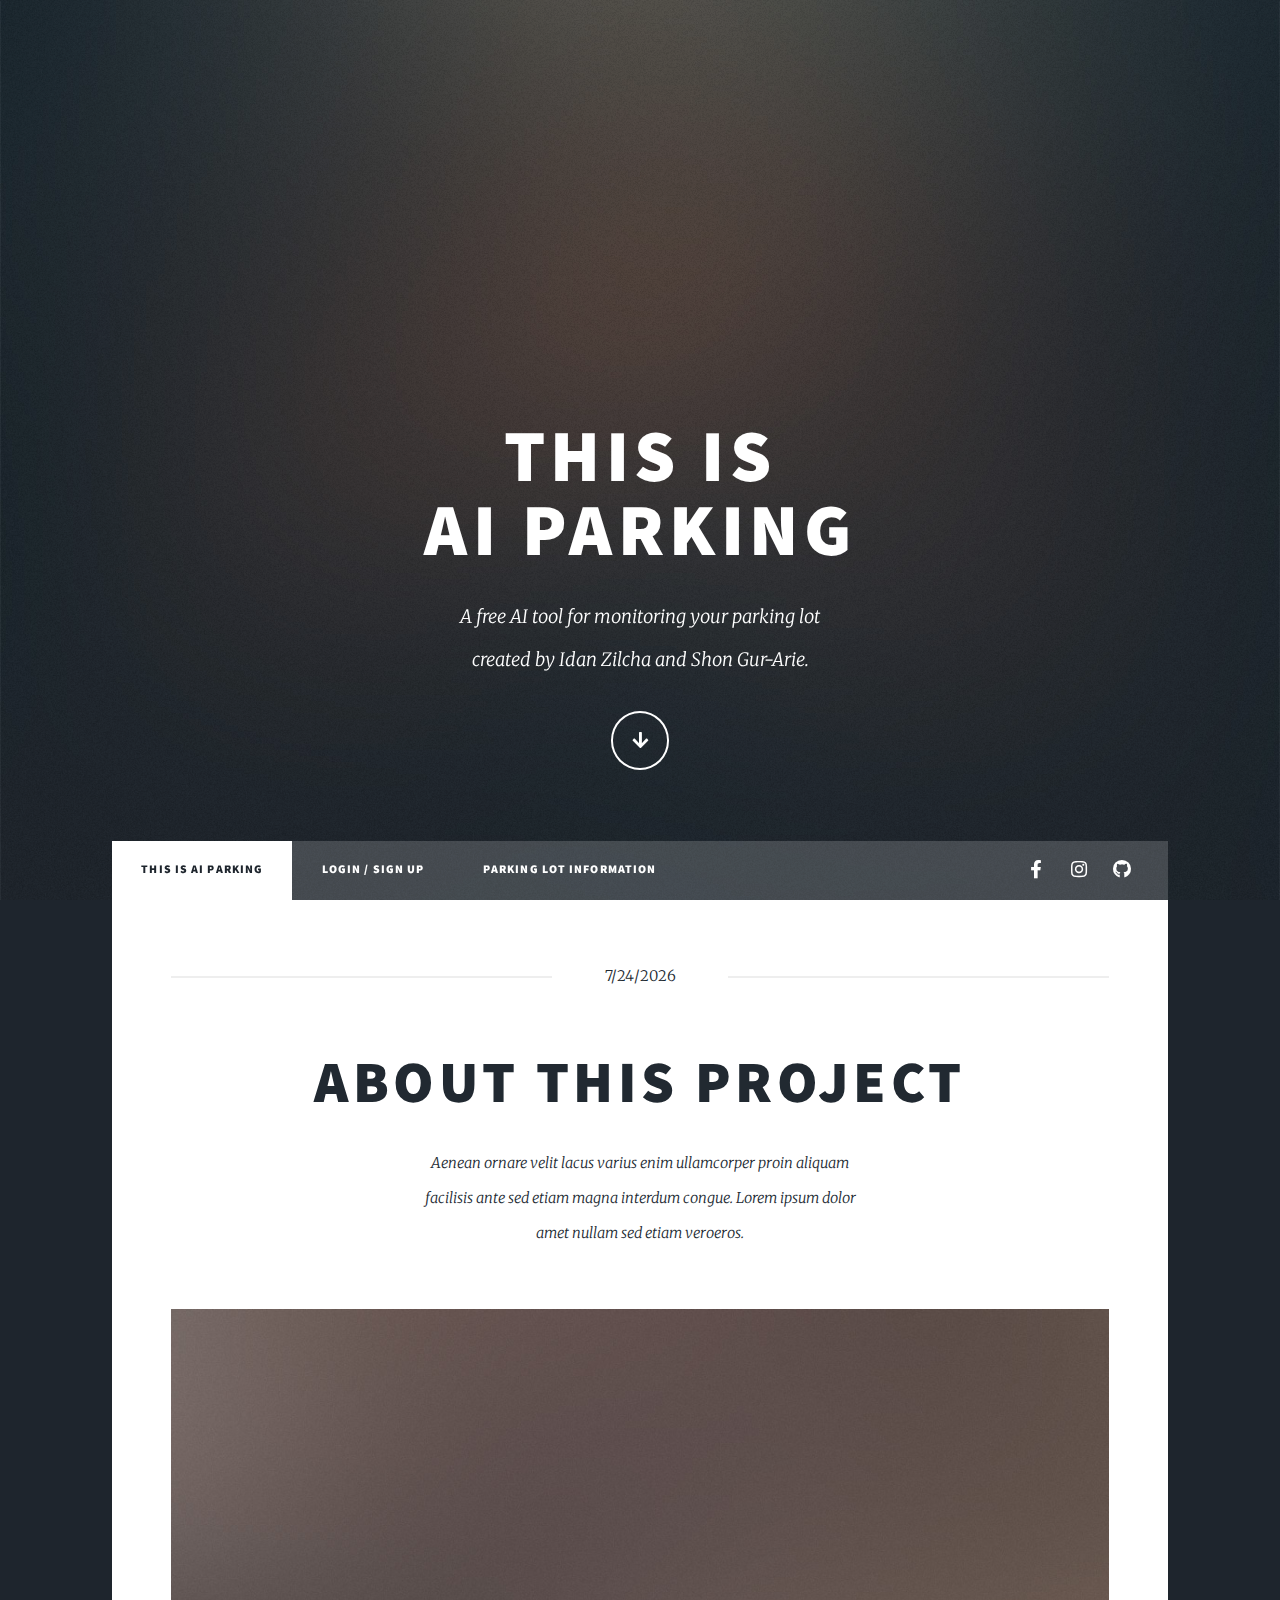
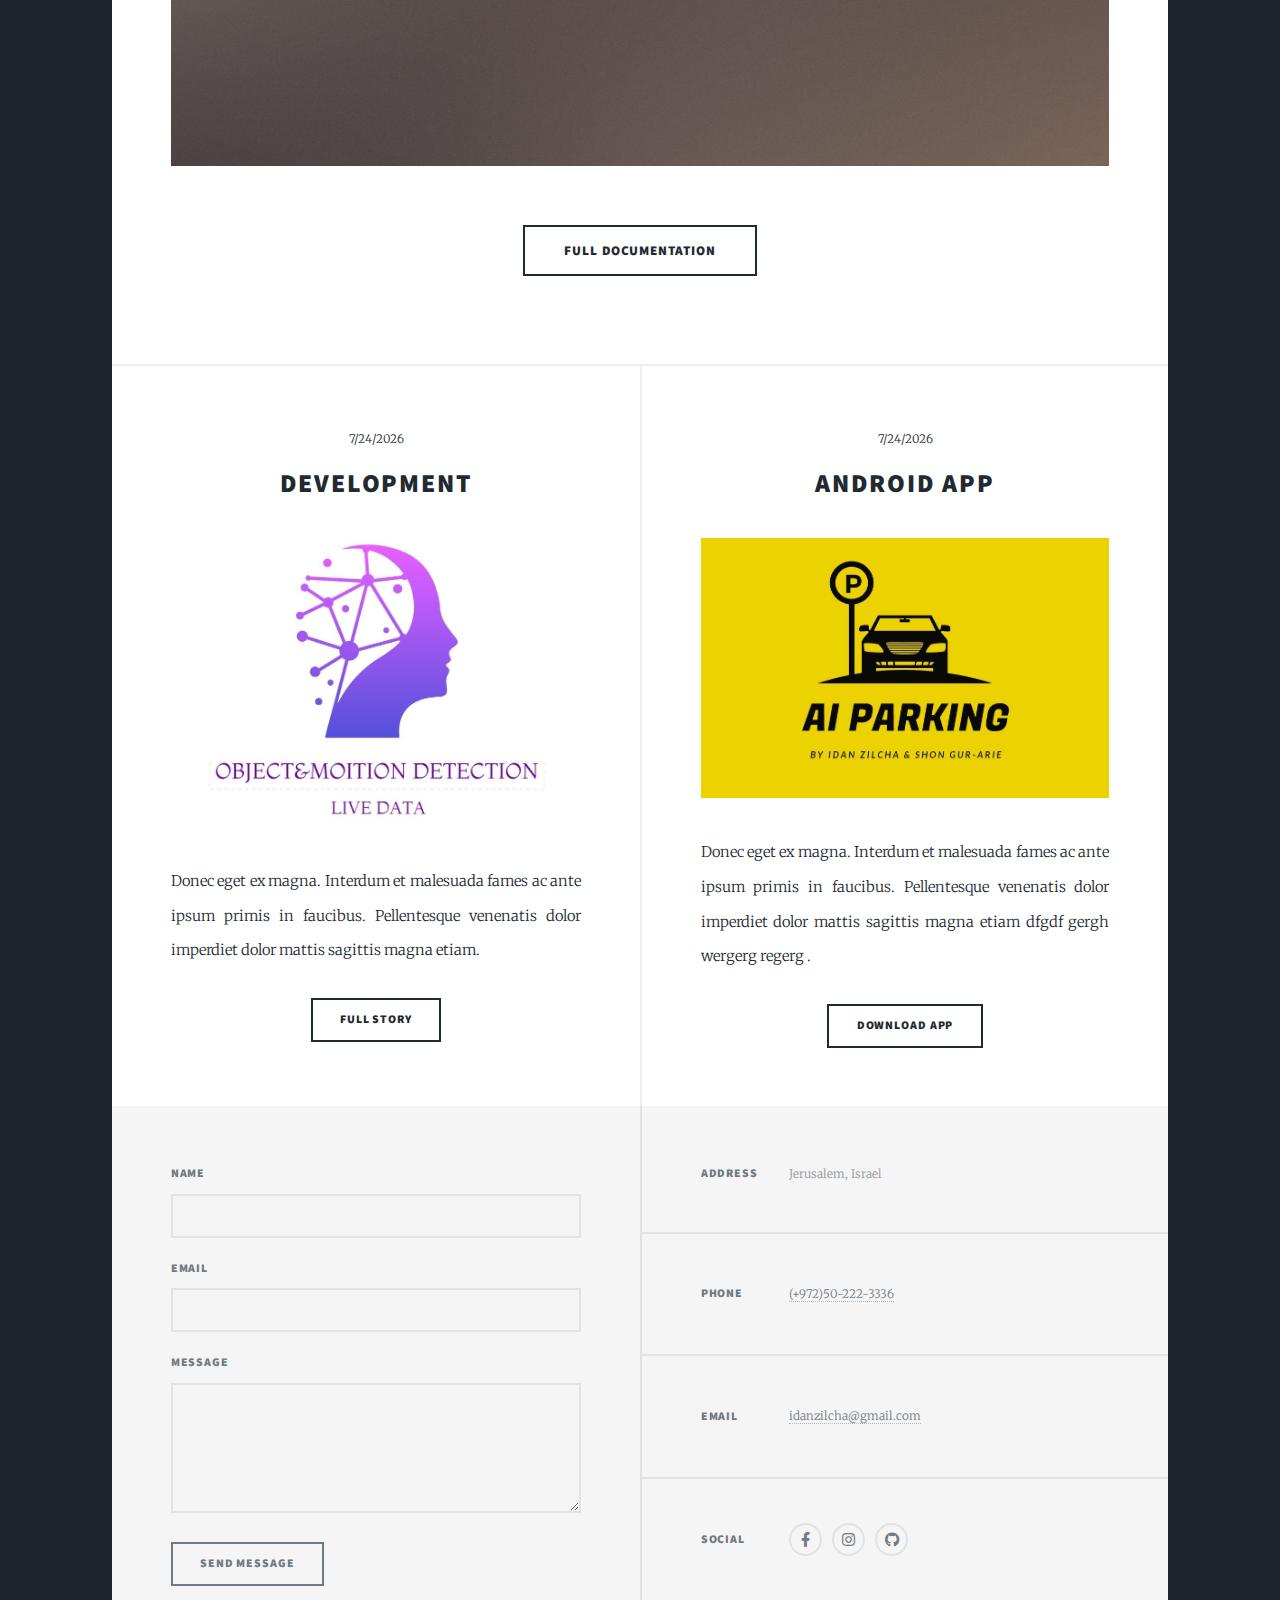
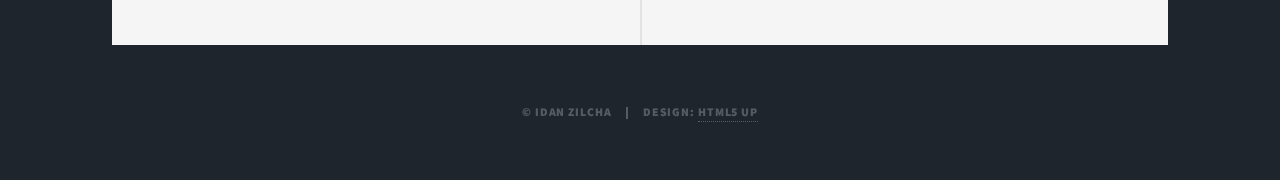
<file: index.html>
<!DOCTYPE HTML>
<!--
	Massively by HTML5 UP
	html5up.net | @ajlkn
	Free for personal and commercial use under the CCA 3.0 license (html5up.net/license)

	var x = document.getElementsByClassName("date");
	x.innerHTML = Date();
-->
<html>
<head>
	<title>AI Parking</title>
	<meta charset="utf-8" />
	<meta name="viewport" content="width=device-width, initial-scale=1, user-scalable=no" />
	<link rel="stylesheet" href="assets/css/main.css" />
	<noscript><link rel="stylesheet" href="assets/css/noscript.css" /></noscript>
</head>
<body class="is-preload">

	<!-- Wrapper -->
	<div id="wrapper" class="fade-in">

		<!-- Intro -->
		<div id="intro">
			<h1>
				This is<br />
				AI Parking
			</h1>
			<p>
				A free AI tool for monitoring your parking lot<br />
				created by Idan Zilcha and Shon Gur-Arie.
			</p>
			<ul class="actions">
				<li><a href="#header" class="button icon solid solo fa-arrow-down scrolly">Continue</a></li>
			</ul>
		</div>

		<!-- Header -->
		<header id="header">
			<a href="index.html" class="logo">AI Parking</a>
		</header>

		<!-- Nav -->
		<nav id="nav">
			<ul class="links">
				<li class="active"><a href="index.html">This is AI Parking</a></li>
				<li><a href="login_signup.html">Login / Sign up</a></li>
				<li><a href="elements.html">Parking lot information</a></li>
			</ul>
			<ul class="icons">
				<!-- <li><a href="#" class="icon brands fa-twitter"><span class="label">Twitter</span></a></li> -->
				<li><a href="https://www.facebook.com/profile.php?id=100050371362495" class="icon brands fa-facebook-f"><span class="label">Facebook</span></a></li>
				<li><a href="https://www.instagram.com/idanzilcha/" class="icon brands fa-instagram"><span class="label">Instagram</span></a></li>
				<li><a href="https://gitlab.com/SweatyCoding/car-tracking-using-ai" class="icon brands fa-github"><span class="label">GitHub</span></a></li>
			</ul>
		</nav>


		<div id="main">

			<!-- Featured Post -->
			<article class="post featured">
				<header class="major">
					<span id ="date1" class="date"><script>
						date = new Date().toLocaleDateString();
						document.write(date);
						</script></span>
					<h2><a href="#">About this project</a></h2>
					<p>
						Aenean ornare velit lacus varius enim ullamcorper proin aliquam<br />
						facilisis ante sed etiam magna interdum congue. Lorem ipsum dolor<br />
						amet nullam sed etiam veroeros.
					</p>
				</header>
				<a href="#" class="image main"><img src="images/pic01.jpg" alt="" /></a>
				<ul class="actions special">
					<li><a href="#" class="button large">Full Documentation</a></li>
				</ul>
			</article>

			<!-- Posts -->
			<section class="posts">
				<article>
					<header>
						<span class="date"><script>
						date = new Date().toLocaleDateString();
						document.write(date);
						</script></span>

						<h2>
							<a href="#">
								development</a>
						</h2>
					</header>
					<a href="#" class="image fit"><img src="images/development.jpg" alt="" /></a>
					<p>Donec eget ex magna. Interdum et malesuada fames ac ante ipsum primis in faucibus. Pellentesque venenatis dolor imperdiet dolor mattis sagittis magna etiam.</p>
					<ul class="actions special">
						<li><a href="#" class="button">Full Story</a></li>
					</ul>
				</article>
				<article>
					<header>
						<span class="date">
							<script>
								date = new Date().toLocaleDateString();
								document.write(date);
							</script>
						</span>
						<h2>
							<a href="#">
								Android app
							</a>
						</h2>
					</header>
					<a href="#" class="image fit"><img src="images/app logo.jpg" alt="" /></a>
					<p>Donec eget ex magna. Interdum et malesuada fames ac ante ipsum primis in faucibus. Pellentesque venenatis dolor imperdiet dolor mattis sagittis magna etiam dfgdf gergh wergerg regerg .</p>
					<ul class="actions special">
						<li onclick="downloadApp()"><a href="#" class="button">Download app</a></li>
					</ul>
				</article>
				<!--
				<article>
					<header>
						<span class="date">April 18, 2017</span>
						<h2><a href="#">Ante mattis<br />
						interdum dolor</a></h2>
					</header>
					<a href="#" class="image fit"><img src="images/pic04.jpg" alt="" /></a>
					<p>Donec eget ex magna. Interdum et malesuada fames ac ante ipsum primis in faucibus. Pellentesque venenatis dolor imperdiet dolor mattis sagittis magna etiam.</p>
					<ul class="actions special">
						<li><a href="#" class="button">Full Story</a></li>
					</ul>
				</article>
				<article>
					<header>
						<span class="date">April 14, 2017</span>
						<h2><a href="#">Tempus sed<br />
						nulla imperdiet</a></h2>
					</header>
					<a href="#" class="image fit"><img src="images/pic05.jpg" alt="" /></a>
					<p>Donec eget ex magna. Interdum et malesuada fames ac ante ipsum primis in faucibus. Pellentesque venenatis dolor imperdiet dolor mattis sagittis magna etiam.</p>
					<ul class="actions special">
						<li><a href="#" class="button">Full Story</a></li>
					</ul>
				</article>

				<article>
					<header>
						<span class="date">April 11, 2017</span>
						<h2><a href="#">Odio magna<br />
						sed consectetur</a></h2>
					</header>
					<a href="#" class="image fit"><img src="images/pic06.jpg" alt="" /></a>
					<p>Donec eget ex magna. Interdum et malesuada fames ac ante ipsum primis in faucibus. Pellentesque venenatis dolor imperdiet dolor mattis sagittis magna etiam.</p>
					<ul class="actions special">
						<li><a href="#" class="button">Full Story</a></li>
					</ul>
				</article>

				<article>
					<header>
						<span class="date">April 7, 2017</span>
						<h2><a href="#">Augue lorem<br />
						primis vestibulum</a></h2>
					</header>
					<a href="#" class="image fit"><img src="images/pic07.jpg" alt="" /></a>
					<p>Donec eget ex magna. Interdum et malesuada fames ac ante ipsum primis in faucibus. Pellentesque venenatis dolor imperdiet dolor mattis sagittis magna etiam.</p>
					<ul class="actions special">
						<li><a href="#" class="button">Full Story</a></li>
					</ul>
				</article> -->
			</section>

			<!-- Footer -->
			<!--
			<footer>
				<div class="pagination">
					<!--<a href="#" class="previous">Prev</a>-->
			<!--
					<a href="#" class="page active">1</a>
					<a href="#" class="page">2</a>
					<a href="#" class="page">3</a>
					<span class="extra">&hellip;</span>
					<a href="#" class="page">8</a>
					<a href="#" class="page">9</a>
					<a href="#" class="page">10</a>
					<a href="#" class="next">Next</a>
				</div>
			</footer> -->

		</div>

		<!-- Footer -->
		<footer id="footer">
			<section>
				<form method="post" action="#">
					<div class="fields">
						<div class="field">
							<label for="name">Name</label>
							<input type="text" name="name" id="name" />
						</div>
						<div class="field">
							<label for="email">Email</label>
							<input type="text" name="email" id="email" />
						</div>
						<div class="field">
							<label for="message">Message</label>
							<textarea name="message" id="message" rows="3"></textarea>
						</div>
					</div>
					<ul class="actions">
						<li id="sendMessage"><input type="submit" value="Send Message" /></li>
					</ul>
				</form>
			</section>
			<section class="split contact">
				<section class="alt">
					<h3>Address</h3>
					<p>
						Jerusalem,
						Israel
					</p>
				</section>
				<section>
					<h3>Phone</h3>
					<p><a href="#">(+972)50-222-3336</a></p>
				</section>
				<section>
					<h3>Email</h3>
					<p><a href="https://mail.google.com/">idanzilcha@gmail.com</a></p>
				</section>
				<section>
					<h3>Social</h3>
					<ul class="icons alt">
						<!--<li><a href="https://www.youtube.com/?gl=IL&tab=r1" class="icon brands alt fa-twitter"><span class="label">Twitter</span></a></li> -->
						<li><a href="https://www.facebook.com/profile.php?id=100050371362495" class="icon brands alt fa-facebook-f"><span class="label">Facebook</span></a></li>
						<li><a href="https://www.instagram.com/idanzilcha/" class="icon brands alt fa-instagram"><span class="label">Instagram</span></a></li>
						<li><a href="https://gitlab.com/SweatyCoding/car-tracking-using-ai" class="icon brands alt fa-github"><span class="label">GitHub</span></a></li>
					</ul>
				</section>
			</section>
		</footer>

		<!-- Copyright -->
		<div id="copyright">
			<ul><li>&copy; Idan Zilcha</li><li>Design: <a href="https://html5up.net">HTML5 UP</a></li></ul>
		</div>

	</div>

	<!-- Scripts -->
	<script src="assets/js/start_effect.js"></script>
	<script src="assets/js/jquery.scrollex.min.js"></script>
	<script src="assets/js/jquery.scrolly.min.js"></script>
	<script src="assets/js/browser.min.js"></script>
	<script src="assets/js/breakpoints.min.js"></script>
	<script src="assets/js/util.js"></script>
	<script src="assets/js/main.js"></script>

</body>
</html>
</file>
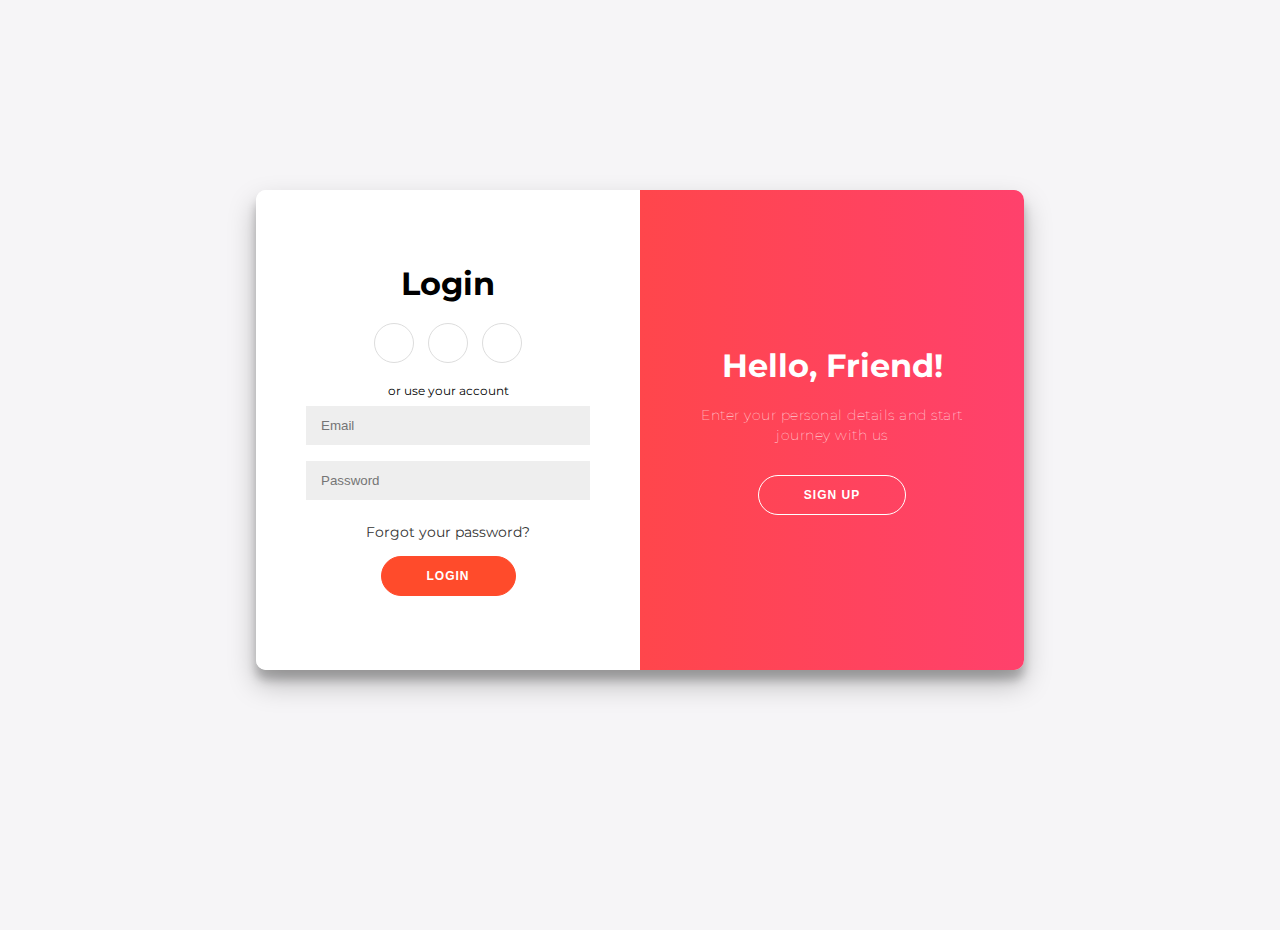
<file: login.html>
﻿<!DOCTYPE html>
<html>
<head>
    <meta charset="utf-8" />
    <link rel="stylesheet" href="assets/css/login_style.css" />
    <title>Login / sign up</title>
</head>
<body>
    <div class="container" id="container">
        <div class="form-container sign-up-container">
            <form action="#">
                <h1>Create Account</h1>
                <div class="social-container">
                    <a href="#" class="social"><i class="fab fa-facebook-f"></i></a> <!--class="fab fa-facebook-f"-->
                    <a href="#" class="social"><i class="fab fa-google-plus-g"></i></a>
                    <a href="#" class="social"><i class="fab fa-linkedin-in"></i></a>
                </div>
                <span>or use your email for registration</span>
                <input type="text" placeholder="Name" />
                <input type="email" placeholder="Email" />
                <input type="password" placeholder="Password" />
                <button>Sign Up</button>
            </form>
        </div>
        <div class="form-container sign-in-container">
            <form action="#">
                <h1>Login</h1>
                <div class="social-container">
                    <a href="#" class="social"><i class="fab fa-facebook-f"></i></a>
                    <a href="#" class="social"><i class="fab fa-google-plus-g"></i></a>
                    <a href="#" class="social"><i class="fab fa-linkedin-in"></i></a>
                </div>
                <span>or use your account</span>
                <input type="email" placeholder="Email" />
                <input type="password" placeholder="Password" />
                <a href="#">Forgot your password?</a>
                <button>Login</button>
            </form>
        </div>
        <div class="overlay-container">
            <div class="overlay">
                <div class="overlay-panel overlay-left">
                    <h1>Welcome Back!</h1>
                    <p>To keep connected with us please login with your personal info</p>
                    <button class="ghost" id="signIn">Login</button>
                </div>
                <div class="overlay-panel overlay-right">
                    <h1>Hello, Friend!</h1>
                    <p>Enter your personal details and start journey with us</p>
                    <button class="ghost" id="signUp">Sign Up</button>
                </div>
            </div>
        </div>
    </div>

    <script src="assets/js/my_script.js"></script>
</body>
</html>
</file>
<file: assets/css/login_style.css>
@import url('https://fonts.googleapis.com/css?family=Montserrat:400,800');

* {
    box-sizing: border-box;
}

body {
    background: #f6f5f7;
    display: flex;
    justify-content: center;
    align-items: center;
    flex-direction: column;
    font-family: 'Montserrat', sans-serif;
    height: 100vh;
    margin: -20px 0 50px;
}

h1 {
    font-weight: bold;
    margin: 0;
}

h2 {
    text-align: center;
}

p {
    font-size: 14px;
    font-weight: 100;
    line-height: 20px;
    letter-spacing: 0.5px;
    margin: 20px 0 30px;
}

span {
    font-size: 12px;
}

a {
    color: #333;
    font-size: 14px;
    text-decoration: none;
    margin: 15px 0;
}

button {
    border-radius: 20px;
    border: 1px solid #FF4B2B;
    background-color: #FF4B2B;
    color: #FFFFFF;
    font-size: 12px;
    font-weight: bold;
    padding: 12px 45px;
    letter-spacing: 1px;
    text-transform: uppercase;
    transition: transform 80ms ease-in;
}

    button:active {
        transform: scale(0.95);
    }

    button:focus {
        outline: none;
    }

    button.ghost {
        background-color: transparent;
        border-color: #FFFFFF;
    }

form {
    background-color: #FFFFFF;
    display: flex;
    align-items: center;
    justify-content: center;
    flex-direction: column;
    padding: 0 50px;
    height: 100%;
    text-align: center;
}

input {
    background-color: #eee;
    border: none;
    padding: 12px 15px;
    margin: 8px 0;
    width: 100%;
}

.container {
    background-color: #fff;
    border-radius: 10px;
    box-shadow: 0 14px 28px rgba(0,0,0,0.25), 0 10px 10px rgba(0,0,0,0.22);
    position: relative;
    overflow: hidden;
    width: 768px;
    max-width: 100%;
    min-height: 480px;
}

.form-container {
    position: absolute;
    top: 0;
    height: 100%;
    transition: all 0.6s ease-in-out;
}

.sign-in-container {
    left: 0;
    width: 50%;
    z-index: 2;
}

.container.right-panel-active .sign-in-container {
    transform: translateX(100%);
}

.sign-up-container {
    left: 0;
    width: 50%;
    opacity: 0;
    z-index: 1;
}

.container.right-panel-active .sign-up-container {
    transform: translateX(100%);
    opacity: 1;
    z-index: 5;
    animation: show 0.6s;
}

@keyframes show {
    0%, 49.99% {
        opacity: 0;
        z-index: 1;
    }

    50%, 100% {
        opacity: 1;
        z-index: 5;
    }
}

.overlay-container {
    position: absolute;
    top: 0;
    left: 50%;
    width: 50%;
    height: 100%;
    overflow: hidden;
    transition: transform 0.6s ease-in-out;
    z-index: 100;
}

.container.right-panel-active .overlay-container {
    transform: translateX(-100%);
}

.overlay {
    background: #FF416C;
    background: -webkit-linear-gradient(to right, #FF4B2B, #FF416C);
    background: linear-gradient(to right, #FF4B2B, #FF416C);
    background-repeat: no-repeat;
    background-size: cover;
    background-position: 0 0;
    color: #FFFFFF;
    position: relative;
    left: -100%;
    height: 100%;
    width: 200%;
    transform: translateX(0);
    transition: transform 0.6s ease-in-out;
}

.container.right-panel-active .overlay {
    transform: translateX(50%);
}

.overlay-panel {
    position: absolute;
    display: flex;
    align-items: center;
    justify-content: center;
    flex-direction: column;
    padding: 0 40px;
    text-align: center;
    top: 0;
    height: 100%;
    width: 50%;
    transform: translateX(0);
    transition: transform 0.6s ease-in-out;
}

.overlay-left {
    transform: translateX(-20%);
}

.container.right-panel-active .overlay-left {
    transform: translateX(0);
}

.overlay-right {
    right: 0;
    transform: translateX(0);
}

.container.right-panel-active .overlay-right {
    transform: translateX(20%);
}

.social-container {
    margin: 20px 0;
}

    .social-container a {
        border: 1px solid #DDDDDD;
        border-radius: 50%;
        display: inline-flex;
        justify-content: center;
        align-items: center;
        margin: 0 5px;
        height: 40px;
        width: 40px;
    }

footer {
    background-color: #222;
    color: #fff;
    font-size: 14px;
    bottom: 0;
    position: fixed;
    left: 0;
    right: 0;
    text-align: center;
    z-index: 999;
}

    footer p {
        margin: 10px 0;
    }

    footer i {
        color: red;
    }

    footer a {
        color: #3c97bf;
        text-decoration: none;
    }
</file>
<file: assets/css/main.css>
@import url(fontawesome-all.min.css);
@import url("https://fonts.googleapis.com/css?family=Merriweather:300,700,300italic,700italic|Source+Sans+Pro:900");

/*
	Massively by HTML5 UP
	html5up.net | @ajlkn
	Free for personal and commercial use under the CCA 3.0 license (html5up.net/license)
*/

html, body, div, span, applet, object,
iframe, h1, h2, h3, h4, h5, h6, p, blockquote,
pre, a, abbr, acronym, address, big, cite,
code, del, dfn, em, img, ins, kbd, q, s, samp,
small, strike, strong, sub, sup, tt, var, b,
u, i, center, dl, dt, dd, ol, ul, li, fieldset,
form, label, legend, table, caption, tbody,
tfoot, thead, tr, th, td, article, aside,
canvas, details, embed, figure, figcaption,
footer, header, hgroup, menu, nav, output, ruby,
section, summary, time, mark, audio, video {
	margin: 0;
	padding: 0;
	border: 0;
	font-size: 100%;
	font: inherit;
	vertical-align: baseline;}

article, aside, details, figcaption, figure,
footer, header, hgroup, menu, nav, section {
	display: block;}

body {
	line-height: 1;
}

ol, ul {
	list-style: none;
}

blockquote, q {
	quotes: none;
}

	blockquote:before, blockquote:after, q:before, q:after {
		content: '';
		content: none;
	}

table {
	border-collapse: collapse;
	border-spacing: 0;
}

body {
	-webkit-text-size-adjust: none;
}

mark {
	background-color: transparent;
	color: inherit;
}

input::-moz-focus-inner {
	border: 0;
	padding: 0;
}

input, select, textarea {
	-moz-appearance: none;
	-webkit-appearance: none;
	-ms-appearance: none;
	appearance: none;
}

/* Basic */

	@-ms-viewport {
		width: device-width;
	}

	body {
		-ms-overflow-style: scrollbar;
	}

	@media screen and (max-width: 480px) {

		html, body {
			min-width: 320px;
		}

	}

	html {
		box-sizing: border-box;
	}

	*, *:before, *:after {
		box-sizing: inherit;
	}

	body {
		background-color: #1e252d;
	}

		body.is-preload *, body.is-preload *:before, body.is-preload *:after {
			-moz-animation: none !important;
			-webkit-animation: none !important;
			-ms-animation: none !important;
			animation: none !important;
			-moz-transition: none !important;
			-webkit-transition: none !important;
			-ms-transition: none !important;
			transition: none !important;
		}

/* Type */

	html {
		font-size: 16pt;
	}

		@media screen and (max-width: 1680px) {

			html {
				font-size: 12pt;
			}

		}

		@media screen and (max-width: 1280px) {

			html {
				font-size: 11pt;
			}

		}

		@media screen and (max-width: 360px) {

			html {
				font-size: 10pt;
			}

		}

	body {
		color: #212931;
	}

	body, input, select, textarea {
		font-family: "Merriweather", Georgia, serif;
		font-weight: 300;
		font-size: 1rem;
		line-height: 2.375;
	}

	a {
		-moz-transition: color 0.2s ease-in-out, background-color 0.2s ease-in-out, border-color 0.2s ease-in-out, box-shadow 0.2s ease-in-out;
		-webkit-transition: color 0.2s ease-in-out, background-color 0.2s ease-in-out, border-color 0.2s ease-in-out, box-shadow 0.2s ease-in-out;
		-ms-transition: color 0.2s ease-in-out, background-color 0.2s ease-in-out, border-color 0.2s ease-in-out, box-shadow 0.2s ease-in-out;
		transition: color 0.2s ease-in-out, background-color 0.2s ease-in-out, border-color 0.2s ease-in-out, box-shadow 0.2s ease-in-out;
		border-bottom: dotted 1px;
		text-decoration: none;
	}

		a:hover {
			border-bottom-color: transparent;
		}

	strong, b {
		font-weight: 600;
	}

	em, i {
		font-style: italic;
	}

	p {
		text-align: justify;
		margin: 0 0 2rem 0;
	}

	h1, h2, h3, h4, h5, h6 {
		font-family: "Source Sans Pro", Helvetica, sans-serif;
		font-weight: 900;
		line-height: 1.5;
		letter-spacing: 0.075em;
		text-transform: uppercase;
		margin: 0 0 1rem 0;
	}

		h1 a, h2 a, h3 a, h4 a, h5 a, h6 a {
			border-bottom: 0;
			color: inherit;
			text-decoration: none;
		}

	h1 {
		font-size: 4rem;
		line-height: 1.1;
		margin: 0 0 2rem 0;
	}

	h2 {
		font-size: 1.75rem;
		line-height: 1.3;
		margin: 0 0 1.5rem 0;
	}

	h3 {
		font-size: 1.25rem;
		margin: 0 0 1.5rem 0;
	}

	h4 {
		font-size: 1rem;
	}

	h5 {
		font-size: 0.9rem;
	}

	h6 {
		font-size: 0.8rem;
	}

	sub {
		font-size: 0.8rem;
		position: relative;
		top: 0.5rem;
	}

	sup {
		font-size: 0.8rem;
		position: relative;
		top: -0.5rem;
	}

	blockquote {
		border-left: solid 4px;
		font-style: italic;
		margin: 0 0 2rem 0;
		padding: 0.5rem 0 0.5rem 2rem;
	}

	code {
		border: solid 2px;
		font-family: "Courier New", monospace;
		font-size: 0.9rem;
		margin: 0 0.25rem;
		padding: 0.25rem 0.65rem;
	}

	pre {
		-webkit-overflow-scrolling: touch;
		font-family: "Courier New", monospace;
		font-size: 0.9rem;
		margin: 0 0 2rem 0;
	}

		pre code {
			display: block;
			line-height: 1.75;
			padding: 1rem 1.5rem;
			overflow-x: auto;
		}

	hr {
		border: 0;
		border-bottom: solid 2px;
		margin: 3rem 0;
	}

		hr.major {
			margin: 5rem 0;
		}

	.align-left {
		text-align: left;
	}

	.align-center {
		text-align: center;
	}

	.align-right {
		text-align: right;
	}

	input, select, textarea {
		color: #212931;
	}

	a {
		color: #212931;
		border-bottom-color: rgba(33, 41, 49, 0.5);
	}

		a:hover {
			border-bottom-color: transparent;
			color: #18bfef !important;
		}

	strong, b {
		color: #212931;
	}

	h1, h2, h3, h4, h5, h6 {
		color: #212931;
	}

	blockquote {
		border-left-color: #eeeeee;
	}

	code {
		background: rgba(220, 220, 220, 0.25);
		border-color: #eeeeee;
	}

	hr {
		border-bottom-color: #eeeeee;
	}

/* Row */

	.row {
		display: flex;
		flex-wrap: wrap;
		box-sizing: border-box;
		align-items: stretch;
	}

		.row > * {
			box-sizing: border-box;
		}

		.row.gtr-uniform > * > :last-child {
			margin-bottom: 0;
		}

		.row.aln-left {
			justify-content: flex-start;
		}

		.row.aln-center {
			justify-content: center;
		}

		.row.aln-right {
			justify-content: flex-end;
		}

		.row.aln-top {
			align-items: flex-start;
		}

		.row.aln-middle {
			align-items: center;
		}

		.row.aln-bottom {
			align-items: flex-end;
		}

		.row > .imp {
			order: -1;
		}

		.row > .col-1 {
			width: 8.33333%;
		}

		.row > .off-1 {
			margin-left: 8.33333%;
		}

		.row > .col-2 {
			width: 16.66667%;
		}

		.row > .off-2 {
			margin-left: 16.66667%;
		}

		.row > .col-3 {
			width: 25%;
		}

		.row > .off-3 {
			margin-left: 25%;
		}

		.row > .col-4 {
			width: 33.33333%;
		}

		.row > .off-4 {
			margin-left: 33.33333%;
		}

		.row > .col-5 {
			width: 41.66667%;
		}

		.row > .off-5 {
			margin-left: 41.66667%;
		}

		.row > .col-6 {
			width: 50%;
		}

		.row > .off-6 {
			margin-left: 50%;
		}

		.row > .col-7 {
			width: 58.33333%;
		}

		.row > .off-7 {
			margin-left: 58.33333%;
		}

		.row > .col-8 {
			width: 66.66667%;
		}

		.row > .off-8 {
			margin-left: 66.66667%;
		}

		.row > .col-9 {
			width: 75%;
		}

		.row > .off-9 {
			margin-left: 75%;
		}

		.row > .col-10 {
			width: 83.33333%;
		}

		.row > .off-10 {
			margin-left: 83.33333%;
		}

		.row > .col-11 {
			width: 91.66667%;
		}

		.row > .off-11 {
			margin-left: 91.66667%;
		}

		.row > .col-12 {
			width: 100%;
		}

		.row > .off-12 {
			margin-left: 100%;
		}

		.row.gtr-0 {
			margin-top: 0;
			margin-left: 0rem;
		}

			.row.gtr-0 > * {
				padding: 0 0 0 0rem;
			}

			.row.gtr-0.gtr-uniform {
				margin-top: 0rem;
			}

				.row.gtr-0.gtr-uniform > * {
					padding-top: 0rem;
				}

		.row.gtr-25 {
			margin-top: 0;
			margin-left: -0.375rem;
		}

			.row.gtr-25 > * {
				padding: 0 0 0 0.375rem;
			}

			.row.gtr-25.gtr-uniform {
				margin-top: -0.375rem;
			}

				.row.gtr-25.gtr-uniform > * {
					padding-top: 0.375rem;
				}

		.row.gtr-50 {
			margin-top: 0;
			margin-left: -0.75rem;
		}

			.row.gtr-50 > * {
				padding: 0 0 0 0.75rem;
			}

			.row.gtr-50.gtr-uniform {
				margin-top: -0.75rem;
			}

				.row.gtr-50.gtr-uniform > * {
					padding-top: 0.75rem;
				}

		.row {
			margin-top: 0;
			margin-left: -1.5rem;
		}

			.row > * {
				padding: 0 0 0 1.5rem;
			}

			.row.gtr-uniform {
				margin-top: -1.5rem;
			}

				.row.gtr-uniform > * {
					padding-top: 1.5rem;
				}

		.row.gtr-150 {
			margin-top: 0;
			margin-left: -2.25rem;
		}

			.row.gtr-150 > * {
				padding: 0 0 0 2.25rem;
			}

			.row.gtr-150.gtr-uniform {
				margin-top: -2.25rem;
			}

				.row.gtr-150.gtr-uniform > * {
					padding-top: 2.25rem;
				}

		.row.gtr-200 {
			margin-top: 0;
			margin-left: -3rem;
		}

			.row.gtr-200 > * {
				padding: 0 0 0 3rem;
			}

			.row.gtr-200.gtr-uniform {
				margin-top: -3rem;
			}

				.row.gtr-200.gtr-uniform > * {
					padding-top: 3rem;
				}

		@media screen and (max-width: 1680px) {

			.row {
				display: flex;
				flex-wrap: wrap;
				box-sizing: border-box;
				align-items: stretch;
			}

				.row > * {
					box-sizing: border-box;
				}

				.row.gtr-uniform > * > :last-child {
					margin-bottom: 0;
				}

				.row.aln-left {
					justify-content: flex-start;
				}

				.row.aln-center {
					justify-content: center;
				}

				.row.aln-right {
					justify-content: flex-end;
				}

				.row.aln-top {
					align-items: flex-start;
				}

				.row.aln-middle {
					align-items: center;
				}

				.row.aln-bottom {
					align-items: flex-end;
				}

				.row > .imp-xlarge {
					order: -1;
				}

				.row > .col-1-xlarge {
					width: 8.33333%;
				}

				.row > .off-1-xlarge {
					margin-left: 8.33333%;
				}

				.row > .col-2-xlarge {
					width: 16.66667%;
				}

				.row > .off-2-xlarge {
					margin-left: 16.66667%;
				}

				.row > .col-3-xlarge {
					width: 25%;
				}

				.row > .off-3-xlarge {
					margin-left: 25%;
				}

				.row > .col-4-xlarge {
					width: 33.33333%;
				}

				.row > .off-4-xlarge {
					margin-left: 33.33333%;
				}

				.row > .col-5-xlarge {
					width: 41.66667%;
				}

				.row > .off-5-xlarge {
					margin-left: 41.66667%;
				}

				.row > .col-6-xlarge {
					width: 50%;
				}

				.row > .off-6-xlarge {
					margin-left: 50%;
				}

				.row > .col-7-xlarge {
					width: 58.33333%;
				}

				.row > .off-7-xlarge {
					margin-left: 58.33333%;
				}

				.row > .col-8-xlarge {
					width: 66.66667%;
				}

				.row > .off-8-xlarge {
					margin-left: 66.66667%;
				}

				.row > .col-9-xlarge {
					width: 75%;
				}

				.row > .off-9-xlarge {
					margin-left: 75%;
				}

				.row > .col-10-xlarge {
					width: 83.33333%;
				}

				.row > .off-10-xlarge {
					margin-left: 83.33333%;
				}

				.row > .col-11-xlarge {
					width: 91.66667%;
				}

				.row > .off-11-xlarge {
					margin-left: 91.66667%;
				}

				.row > .col-12-xlarge {
					width: 100%;
				}

				.row > .off-12-xlarge {
					margin-left: 100%;
				}

				.row.gtr-0 {
					margin-top: 0;
					margin-left: 0rem;
				}

					.row.gtr-0 > * {
						padding: 0 0 0 0rem;
					}

					.row.gtr-0.gtr-uniform {
						margin-top: 0rem;
					}

						.row.gtr-0.gtr-uniform > * {
							padding-top: 0rem;
						}

				.row.gtr-25 {
					margin-top: 0;
					margin-left: -0.375rem;
				}

					.row.gtr-25 > * {
						padding: 0 0 0 0.375rem;
					}

					.row.gtr-25.gtr-uniform {
						margin-top: -0.375rem;
					}

						.row.gtr-25.gtr-uniform > * {
							padding-top: 0.375rem;
						}

				.row.gtr-50 {
					margin-top: 0;
					margin-left: -0.75rem;
				}

					.row.gtr-50 > * {
						padding: 0 0 0 0.75rem;
					}

					.row.gtr-50.gtr-uniform {
						margin-top: -0.75rem;
					}

						.row.gtr-50.gtr-uniform > * {
							padding-top: 0.75rem;
						}

				.row {
					margin-top: 0;
					margin-left: -1.5rem;
				}

					.row > * {
						padding: 0 0 0 1.5rem;
					}

					.row.gtr-uniform {
						margin-top: -1.5rem;
					}

						.row.gtr-uniform > * {
							padding-top: 1.5rem;
						}

				.row.gtr-150 {
					margin-top: 0;
					margin-left: -2.25rem;
				}

					.row.gtr-150 > * {
						padding: 0 0 0 2.25rem;
					}

					.row.gtr-150.gtr-uniform {
						margin-top: -2.25rem;
					}

						.row.gtr-150.gtr-uniform > * {
							padding-top: 2.25rem;
						}

				.row.gtr-200 {
					margin-top: 0;
					margin-left: -3rem;
				}

					.row.gtr-200 > * {
						padding: 0 0 0 3rem;
					}

					.row.gtr-200.gtr-uniform {
						margin-top: -3rem;
					}

						.row.gtr-200.gtr-uniform > * {
							padding-top: 3rem;
						}

		}

		@media screen and (max-width: 1280px) {

			.row {
				display: flex;
				flex-wrap: wrap;
				box-sizing: border-box;
				align-items: stretch;
			}

				.row > * {
					box-sizing: border-box;
				}

				.row.gtr-uniform > * > :last-child {
					margin-bottom: 0;
				}

				.row.aln-left {
					justify-content: flex-start;
				}

				.row.aln-center {
					justify-content: center;
				}

				.row.aln-right {
					justify-content: flex-end;
				}

				.row.aln-top {
					align-items: flex-start;
				}

				.row.aln-middle {
					align-items: center;
				}

				.row.aln-bottom {
					align-items: flex-end;
				}

				.row > .imp-large {
					order: -1;
				}

				.row > .col-1-large {
					width: 8.33333%;
				}

				.row > .off-1-large {
					margin-left: 8.33333%;
				}

				.row > .col-2-large {
					width: 16.66667%;
				}

				.row > .off-2-large {
					margin-left: 16.66667%;
				}

				.row > .col-3-large {
					width: 25%;
				}

				.row > .off-3-large {
					margin-left: 25%;
				}

				.row > .col-4-large {
					width: 33.33333%;
				}

				.row > .off-4-large {
					margin-left: 33.33333%;
				}

				.row > .col-5-large {
					width: 41.66667%;
				}

				.row > .off-5-large {
					margin-left: 41.66667%;
				}

				.row > .col-6-large {
					width: 50%;
				}

				.row > .off-6-large {
					margin-left: 50%;
				}

				.row > .col-7-large {
					width: 58.33333%;
				}

				.row > .off-7-large {
					margin-left: 58.33333%;
				}

				.row > .col-8-large {
					width: 66.66667%;
				}

				.row > .off-8-large {
					margin-left: 66.66667%;
				}

				.row > .col-9-large {
					width: 75%;
				}

				.row > .off-9-large {
					margin-left: 75%;
				}

				.row > .col-10-large {
					width: 83.33333%;
				}

				.row > .off-10-large {
					margin-left: 83.33333%;
				}

				.row > .col-11-large {
					width: 91.66667%;
				}

				.row > .off-11-large {
					margin-left: 91.66667%;
				}

				.row > .col-12-large {
					width: 100%;
				}

				.row > .off-12-large {
					margin-left: 100%;
				}

				.row.gtr-0 {
					margin-top: 0;
					margin-left: 0rem;
				}

					.row.gtr-0 > * {
						padding: 0 0 0 0rem;
					}

					.row.gtr-0.gtr-uniform {
						margin-top: 0rem;
					}

						.row.gtr-0.gtr-uniform > * {
							padding-top: 0rem;
						}

				.row.gtr-25 {
					margin-top: 0;
					margin-left: -0.375rem;
				}

					.row.gtr-25 > * {
						padding: 0 0 0 0.375rem;
					}

					.row.gtr-25.gtr-uniform {
						margin-top: -0.375rem;
					}

						.row.gtr-25.gtr-uniform > * {
							padding-top: 0.375rem;
						}

				.row.gtr-50 {
					margin-top: 0;
					margin-left: -0.75rem;
				}

					.row.gtr-50 > * {
						padding: 0 0 0 0.75rem;
					}

					.row.gtr-50.gtr-uniform {
						margin-top: -0.75rem;
					}

						.row.gtr-50.gtr-uniform > * {
							padding-top: 0.75rem;
						}

				.row {
					margin-top: 0;
					margin-left: -1.5rem;
				}

					.row > * {
						padding: 0 0 0 1.5rem;
					}

					.row.gtr-uniform {
						margin-top: -1.5rem;
					}

						.row.gtr-uniform > * {
							padding-top: 1.5rem;
						}

				.row.gtr-150 {
					margin-top: 0;
					margin-left: -2.25rem;
				}

					.row.gtr-150 > * {
						padding: 0 0 0 2.25rem;
					}

					.row.gtr-150.gtr-uniform {
						margin-top: -2.25rem;
					}

						.row.gtr-150.gtr-uniform > * {
							padding-top: 2.25rem;
						}

				.row.gtr-200 {
					margin-top: 0;
					margin-left: -3rem;
				}

					.row.gtr-200 > * {
						padding: 0 0 0 3rem;
					}

					.row.gtr-200.gtr-uniform {
						margin-top: -3rem;
					}

						.row.gtr-200.gtr-uniform > * {
							padding-top: 3rem;
						}

		}

		@media screen and (max-width: 980px) {

			.row {
				display: flex;
				flex-wrap: wrap;
				box-sizing: border-box;
				align-items: stretch;
			}

				.row > * {
					box-sizing: border-box;
				}

				.row.gtr-uniform > * > :last-child {
					margin-bottom: 0;
				}

				.row.aln-left {
					justify-content: flex-start;
				}

				.row.aln-center {
					justify-content: center;
				}

				.row.aln-right {
					justify-content: flex-end;
				}

				.row.aln-top {
					align-items: flex-start;
				}

				.row.aln-middle {
					align-items: center;
				}

				.row.aln-bottom {
					align-items: flex-end;
				}

				.row > .imp-medium {
					order: -1;
				}

				.row > .col-1-medium {
					width: 8.33333%;
				}

				.row > .off-1-medium {
					margin-left: 8.33333%;
				}

				.row > .col-2-medium {
					width: 16.66667%;
				}

				.row > .off-2-medium {
					margin-left: 16.66667%;
				}

				.row > .col-3-medium {
					width: 25%;
				}

				.row > .off-3-medium {
					margin-left: 25%;
				}

				.row > .col-4-medium {
					width: 33.33333%;
				}

				.row > .off-4-medium {
					margin-left: 33.33333%;
				}

				.row > .col-5-medium {
					width: 41.66667%;
				}

				.row > .off-5-medium {
					margin-left: 41.66667%;
				}

				.row > .col-6-medium {
					width: 50%;
				}

				.row > .off-6-medium {
					margin-left: 50%;
				}

				.row > .col-7-medium {
					width: 58.33333%;
				}

				.row > .off-7-medium {
					margin-left: 58.33333%;
				}

				.row > .col-8-medium {
					width: 66.66667%;
				}

				.row > .off-8-medium {
					margin-left: 66.66667%;
				}

				.row > .col-9-medium {
					width: 75%;
				}

				.row > .off-9-medium {
					margin-left: 75%;
				}

				.row > .col-10-medium {
					width: 83.33333%;
				}

				.row > .off-10-medium {
					margin-left: 83.33333%;
				}

				.row > .col-11-medium {
					width: 91.66667%;
				}

				.row > .off-11-medium {
					margin-left: 91.66667%;
				}

				.row > .col-12-medium {
					width: 100%;
				}

				.row > .off-12-medium {
					margin-left: 100%;
				}

				.row.gtr-0 {
					margin-top: 0;
					margin-left: 0rem;
				}

					.row.gtr-0 > * {
						padding: 0 0 0 0rem;
					}

					.row.gtr-0.gtr-uniform {
						margin-top: 0rem;
					}

						.row.gtr-0.gtr-uniform > * {
							padding-top: 0rem;
						}

				.row.gtr-25 {
					margin-top: 0;
					margin-left: -0.375rem;
				}

					.row.gtr-25 > * {
						padding: 0 0 0 0.375rem;
					}

					.row.gtr-25.gtr-uniform {
						margin-top: -0.375rem;
					}

						.row.gtr-25.gtr-uniform > * {
							padding-top: 0.375rem;
						}

				.row.gtr-50 {
					margin-top: 0;
					margin-left: -0.75rem;
				}

					.row.gtr-50 > * {
						padding: 0 0 0 0.75rem;
					}

					.row.gtr-50.gtr-uniform {
						margin-top: -0.75rem;
					}

						.row.gtr-50.gtr-uniform > * {
							padding-top: 0.75rem;
						}

				.row {
					margin-top: 0;
					margin-left: -1.5rem;
				}

					.row > * {
						padding: 0 0 0 1.5rem;
					}

					.row.gtr-uniform {
						margin-top: -1.5rem;
					}

						.row.gtr-uniform > * {
							padding-top: 1.5rem;
						}

				.row.gtr-150 {
					margin-top: 0;
					margin-left: -2.25rem;
				}

					.row.gtr-150 > * {
						padding: 0 0 0 2.25rem;
					}

					.row.gtr-150.gtr-uniform {
						margin-top: -2.25rem;
					}

						.row.gtr-150.gtr-uniform > * {
							padding-top: 2.25rem;
						}

				.row.gtr-200 {
					margin-top: 0;
					margin-left: -3rem;
				}

					.row.gtr-200 > * {
						padding: 0 0 0 3rem;
					}

					.row.gtr-200.gtr-uniform {
						margin-top: -3rem;
					}

						.row.gtr-200.gtr-uniform > * {
							padding-top: 3rem;
						}

		}

		@media screen and (max-width: 736px) {

			.row {
				display: flex;
				flex-wrap: wrap;
				box-sizing: border-box;
				align-items: stretch;
			}

				.row > * {
					box-sizing: border-box;
				}

				.row.gtr-uniform > * > :last-child {
					margin-bottom: 0;
				}

				.row.aln-left {
					justify-content: flex-start;
				}

				.row.aln-center {
					justify-content: center;
				}

				.row.aln-right {
					justify-content: flex-end;
				}

				.row.aln-top {
					align-items: flex-start;
				}

				.row.aln-middle {
					align-items: center;
				}

				.row.aln-bottom {
					align-items: flex-end;
				}

				.row > .imp-small {
					order: -1;
				}

				.row > .col-1-small {
					width: 8.33333%;
				}

				.row > .off-1-small {
					margin-left: 8.33333%;
				}

				.row > .col-2-small {
					width: 16.66667%;
				}

				.row > .off-2-small {
					margin-left: 16.66667%;
				}

				.row > .col-3-small {
					width: 25%;
				}

				.row > .off-3-small {
					margin-left: 25%;
				}

				.row > .col-4-small {
					width: 33.33333%;
				}

				.row > .off-4-small {
					margin-left: 33.33333%;
				}

				.row > .col-5-small {
					width: 41.66667%;
				}

				.row > .off-5-small {
					margin-left: 41.66667%;
				}

				.row > .col-6-small {
					width: 50%;
				}

				.row > .off-6-small {
					margin-left: 50%;
				}

				.row > .col-7-small {
					width: 58.33333%;
				}

				.row > .off-7-small {
					margin-left: 58.33333%;
				}

				.row > .col-8-small {
					width: 66.66667%;
				}

				.row > .off-8-small {
					margin-left: 66.66667%;
				}

				.row > .col-9-small {
					width: 75%;
				}

				.row > .off-9-small {
					margin-left: 75%;
				}

				.row > .col-10-small {
					width: 83.33333%;
				}

				.row > .off-10-small {
					margin-left: 83.33333%;
				}

				.row > .col-11-small {
					width: 91.66667%;
				}

				.row > .off-11-small {
					margin-left: 91.66667%;
				}

				.row > .col-12-small {
					width: 100%;
				}

				.row > .off-12-small {
					margin-left: 100%;
				}

				.row.gtr-0 {
					margin-top: 0;
					margin-left: 0rem;
				}

					.row.gtr-0 > * {
						padding: 0 0 0 0rem;
					}

					.row.gtr-0.gtr-uniform {
						margin-top: 0rem;
					}

						.row.gtr-0.gtr-uniform > * {
							padding-top: 0rem;
						}

				.row.gtr-25 {
					margin-top: 0;
					margin-left: -0.375rem;
				}

					.row.gtr-25 > * {
						padding: 0 0 0 0.375rem;
					}

					.row.gtr-25.gtr-uniform {
						margin-top: -0.375rem;
					}

						.row.gtr-25.gtr-uniform > * {
							padding-top: 0.375rem;
						}

				.row.gtr-50 {
					margin-top: 0;
					margin-left: -0.75rem;
				}

					.row.gtr-50 > * {
						padding: 0 0 0 0.75rem;
					}

					.row.gtr-50.gtr-uniform {
						margin-top: -0.75rem;
					}

						.row.gtr-50.gtr-uniform > * {
							padding-top: 0.75rem;
						}

				.row {
					margin-top: 0;
					margin-left: -1.5rem;
				}

					.row > * {
						padding: 0 0 0 1.5rem;
					}

					.row.gtr-uniform {
						margin-top: -1.5rem;
					}

						.row.gtr-uniform > * {
							padding-top: 1.5rem;
						}

				.row.gtr-150 {
					margin-top: 0;
					margin-left: -2.25rem;
				}

					.row.gtr-150 > * {
						padding: 0 0 0 2.25rem;
					}

					.row.gtr-150.gtr-uniform {
						margin-top: -2.25rem;
					}

						.row.gtr-150.gtr-uniform > * {
							padding-top: 2.25rem;
						}

				.row.gtr-200 {
					margin-top: 0;
					margin-left: -3rem;
				}

					.row.gtr-200 > * {
						padding: 0 0 0 3rem;
					}

					.row.gtr-200.gtr-uniform {
						margin-top: -3rem;
					}

						.row.gtr-200.gtr-uniform > * {
							padding-top: 3rem;
						}

		}

		@media screen and (max-width: 480px) {

			.row {
				display: flex;
				flex-wrap: wrap;
				box-sizing: border-box;
				align-items: stretch;
			}

				.row > * {
					box-sizing: border-box;
				}

				.row.gtr-uniform > * > :last-child {
					margin-bottom: 0;
				}

				.row.aln-left {
					justify-content: flex-start;
				}

				.row.aln-center {
					justify-content: center;
				}

				.row.aln-right {
					justify-content: flex-end;
				}

				.row.aln-top {
					align-items: flex-start;
				}

				.row.aln-middle {
					align-items: center;
				}

				.row.aln-bottom {
					align-items: flex-end;
				}

				.row > .imp-xsmall {
					order: -1;
				}

				.row > .col-1-xsmall {
					width: 8.33333%;
				}

				.row > .off-1-xsmall {
					margin-left: 8.33333%;
				}

				.row > .col-2-xsmall {
					width: 16.66667%;
				}

				.row > .off-2-xsmall {
					margin-left: 16.66667%;
				}

				.row > .col-3-xsmall {
					width: 25%;
				}

				.row > .off-3-xsmall {
					margin-left: 25%;
				}

				.row > .col-4-xsmall {
					width: 33.33333%;
				}

				.row > .off-4-xsmall {
					margin-left: 33.33333%;
				}

				.row > .col-5-xsmall {
					width: 41.66667%;
				}

				.row > .off-5-xsmall {
					margin-left: 41.66667%;
				}

				.row > .col-6-xsmall {
					width: 50%;
				}

				.row > .off-6-xsmall {
					margin-left: 50%;
				}

				.row > .col-7-xsmall {
					width: 58.33333%;
				}

				.row > .off-7-xsmall {
					margin-left: 58.33333%;
				}

				.row > .col-8-xsmall {
					width: 66.66667%;
				}

				.row > .off-8-xsmall {
					margin-left: 66.66667%;
				}

				.row > .col-9-xsmall {
					width: 75%;
				}

				.row > .off-9-xsmall {
					margin-left: 75%;
				}

				.row > .col-10-xsmall {
					width: 83.33333%;
				}

				.row > .off-10-xsmall {
					margin-left: 83.33333%;
				}

				.row > .col-11-xsmall {
					width: 91.66667%;
				}

				.row > .off-11-xsmall {
					margin-left: 91.66667%;
				}

				.row > .col-12-xsmall {
					width: 100%;
				}

				.row > .off-12-xsmall {
					margin-left: 100%;
				}

				.row.gtr-0 {
					margin-top: 0;
					margin-left: 0rem;
				}

					.row.gtr-0 > * {
						padding: 0 0 0 0rem;
					}

					.row.gtr-0.gtr-uniform {
						margin-top: 0rem;
					}

						.row.gtr-0.gtr-uniform > * {
							padding-top: 0rem;
						}

				.row.gtr-25 {
					margin-top: 0;
					margin-left: -0.375rem;
				}

					.row.gtr-25 > * {
						padding: 0 0 0 0.375rem;
					}

					.row.gtr-25.gtr-uniform {
						margin-top: -0.375rem;
					}

						.row.gtr-25.gtr-uniform > * {
							padding-top: 0.375rem;
						}

				.row.gtr-50 {
					margin-top: 0;
					margin-left: -0.75rem;
				}

					.row.gtr-50 > * {
						padding: 0 0 0 0.75rem;
					}

					.row.gtr-50.gtr-uniform {
						margin-top: -0.75rem;
					}

						.row.gtr-50.gtr-uniform > * {
							padding-top: 0.75rem;
						}

				.row {
					margin-top: 0;
					margin-left: -1.5rem;
				}

					.row > * {
						padding: 0 0 0 1.5rem;
					}

					.row.gtr-uniform {
						margin-top: -1.5rem;
					}

						.row.gtr-uniform > * {
							padding-top: 1.5rem;
						}

				.row.gtr-150 {
					margin-top: 0;
					margin-left: -2.25rem;
				}

					.row.gtr-150 > * {
						padding: 0 0 0 2.25rem;
					}

					.row.gtr-150.gtr-uniform {
						margin-top: -2.25rem;
					}

						.row.gtr-150.gtr-uniform > * {
							padding-top: 2.25rem;
						}

				.row.gtr-200 {
					margin-top: 0;
					margin-left: -3rem;
				}

					.row.gtr-200 > * {
						padding: 0 0 0 3rem;
					}

					.row.gtr-200.gtr-uniform {
						margin-top: -3rem;
					}

						.row.gtr-200.gtr-uniform > * {
							padding-top: 3rem;
						}

		}

		@media screen and (max-width: 360px) {

			.row {
				display: flex;
				flex-wrap: wrap;
				box-sizing: border-box;
				align-items: stretch;
			}

				.row > * {
					box-sizing: border-box;
				}

				.row.gtr-uniform > * > :last-child {
					margin-bottom: 0;
				}

				.row.aln-left {
					justify-content: flex-start;
				}

				.row.aln-center {
					justify-content: center;
				}

				.row.aln-right {
					justify-content: flex-end;
				}

				.row.aln-top {
					align-items: flex-start;
				}

				.row.aln-middle {
					align-items: center;
				}

				.row.aln-bottom {
					align-items: flex-end;
				}

				.row > .imp-xxsmall {
					order: -1;
				}

				.row > .col-1-xxsmall {
					width: 8.33333%;
				}

				.row > .off-1-xxsmall {
					margin-left: 8.33333%;
				}

				.row > .col-2-xxsmall {
					width: 16.66667%;
				}

				.row > .off-2-xxsmall {
					margin-left: 16.66667%;
				}

				.row > .col-3-xxsmall {
					width: 25%;
				}

				.row > .off-3-xxsmall {
					margin-left: 25%;
				}

				.row > .col-4-xxsmall {
					width: 33.33333%;
				}

				.row > .off-4-xxsmall {
					margin-left: 33.33333%;
				}

				.row > .col-5-xxsmall {
					width: 41.66667%;
				}

				.row > .off-5-xxsmall {
					margin-left: 41.66667%;
				}

				.row > .col-6-xxsmall {
					width: 50%;
				}

				.row > .off-6-xxsmall {
					margin-left: 50%;
				}

				.row > .col-7-xxsmall {
					width: 58.33333%;
				}

				.row > .off-7-xxsmall {
					margin-left: 58.33333%;
				}

				.row > .col-8-xxsmall {
					width: 66.66667%;
				}

				.row > .off-8-xxsmall {
					margin-left: 66.66667%;
				}

				.row > .col-9-xxsmall {
					width: 75%;
				}

				.row > .off-9-xxsmall {
					margin-left: 75%;
				}

				.row > .col-10-xxsmall {
					width: 83.33333%;
				}

				.row > .off-10-xxsmall {
					margin-left: 83.33333%;
				}

				.row > .col-11-xxsmall {
					width: 91.66667%;
				}

				.row > .off-11-xxsmall {
					margin-left: 91.66667%;
				}

				.row > .col-12-xxsmall {
					width: 100%;
				}

				.row > .off-12-xxsmall {
					margin-left: 100%;
				}

				.row.gtr-0 {
					margin-top: 0;
					margin-left: 0rem;
				}

					.row.gtr-0 > * {
						padding: 0 0 0 0rem;
					}

					.row.gtr-0.gtr-uniform {
						margin-top: 0rem;
					}

						.row.gtr-0.gtr-uniform > * {
							padding-top: 0rem;
						}

				.row.gtr-25 {
					margin-top: 0;
					margin-left: -0.375rem;
				}

					.row.gtr-25 > * {
						padding: 0 0 0 0.375rem;
					}

					.row.gtr-25.gtr-uniform {
						margin-top: -0.375rem;
					}

						.row.gtr-25.gtr-uniform > * {
							padding-top: 0.375rem;
						}

				.row.gtr-50 {
					margin-top: 0;
					margin-left: -0.75rem;
				}

					.row.gtr-50 > * {
						padding: 0 0 0 0.75rem;
					}

					.row.gtr-50.gtr-uniform {
						margin-top: -0.75rem;
					}

						.row.gtr-50.gtr-uniform > * {
							padding-top: 0.75rem;
						}

				.row {
					margin-top: 0;
					margin-left: -1.5rem;
				}

					.row > * {
						padding: 0 0 0 1.5rem;
					}

					.row.gtr-uniform {
						margin-top: -1.5rem;
					}

						.row.gtr-uniform > * {
							padding-top: 1.5rem;
						}

				.row.gtr-150 {
					margin-top: 0;
					margin-left: -2.25rem;
				}

					.row.gtr-150 > * {
						padding: 0 0 0 2.25rem;
					}

					.row.gtr-150.gtr-uniform {
						margin-top: -2.25rem;
					}

						.row.gtr-150.gtr-uniform > * {
							padding-top: 2.25rem;
						}

				.row.gtr-200 {
					margin-top: 0;
					margin-left: -3rem;
				}

					.row.gtr-200 > * {
						padding: 0 0 0 3rem;
					}

					.row.gtr-200.gtr-uniform {
						margin-top: -3rem;
					}

						.row.gtr-200.gtr-uniform > * {
							padding-top: 3rem;
						}

		}

/* Box */

	.box {
		border: solid 2px;
		margin-bottom: 2rem;
		padding: 1.5rem;
	}

		.box > :last-child,
		.box > :last-child > :last-child,
		.box > :last-child > :last-child > :last-child {
			margin-bottom: 0;
		}

		.box.alt {
			border: 0;
			border-radius: 0;
			padding: 0;
		}

	.box {
		border-color: #eeeeee;
	}

/* Button */

	input[type="submit"],
	input[type="reset"],
	input[type="button"],
	button,
	.button {
		-moz-appearance: none;
		-webkit-appearance: none;
		-ms-appearance: none;
		appearance: none;
		-moz-transition: background-color 0.2s ease-in-out, box-shadow 0.2s ease-in-out, color 0.2s ease-in-out;
		-webkit-transition: background-color 0.2s ease-in-out, box-shadow 0.2s ease-in-out, color 0.2s ease-in-out;
		-ms-transition: background-color 0.2s ease-in-out, box-shadow 0.2s ease-in-out, color 0.2s ease-in-out;
		transition: background-color 0.2s ease-in-out, box-shadow 0.2s ease-in-out, color 0.2s ease-in-out;
		border: 0;
		border-radius: 0;
		cursor: pointer;
		display: inline-block;
		font-family: "Source Sans Pro", Helvetica, sans-serif;
		font-size: 0.8rem;
		font-weight: 900;
		letter-spacing: 0.075em;
		height: 3rem;
		line-height: 3rem;
		padding: 0 2rem;
		text-align: center;
		text-decoration: none;
		text-transform: uppercase;
		white-space: nowrap;
	}

		input[type="submit"].icon:before,
		input[type="reset"].icon:before,
		input[type="button"].icon:before,
		button.icon:before,
		.button.icon:before {
			margin-right: 0.5rem;
		}

		input[type="submit"].icon.solo,
		input[type="reset"].icon.solo,
		input[type="button"].icon.solo,
		button.icon.solo,
		.button.icon.solo {
			position: relative;
			width: 4rem;
			height: 4rem;
			line-height: 4rem;
			border-radius: 4rem;
			text-indent: 4rem;
			overflow: hidden;
			padding: 0;
			white-space: nowrap;
		}

			input[type="submit"].icon.solo:before,
			input[type="reset"].icon.solo:before,
			input[type="button"].icon.solo:before,
			button.icon.solo:before,
			.button.icon.solo:before {
				position: absolute;
				display: block;
				top: 0;
				left: 0;
				width: inherit;
				height: inherit;
				line-height: inherit;
				font-size: 1.25rem;
				margin-right: 0;
				text-align: center;
				text-indent: 0;
			}

		input[type="submit"].fit,
		input[type="reset"].fit,
		input[type="button"].fit,
		button.fit,
		.button.fit {
			width: 100%;
		}

		input[type="submit"].small,
		input[type="reset"].small,
		input[type="button"].small,
		button.small,
		.button.small {
			font-size: 0.7rem;
			height: 2.5rem;
			line-height: 2.5rem;
			padding: 0 1.5rem;
		}

		input[type="submit"].large,
		input[type="reset"].large,
		input[type="button"].large,
		button.large,
		.button.large {
			font-size: 0.9rem;
			height: 3.5rem;
			line-height: 3.5rem;
			padding: 0 2.75rem;
		}

		@media screen and (max-width: 980px) {

			input[type="submit"],
			input[type="reset"],
			input[type="button"],
			button,
			.button {
				font-size: 0.9rem;
				height: 3.25rem;
				line-height: 3.25rem;
			}

				input[type="submit"].large,
				input[type="reset"].large,
				input[type="button"].large,
				button.large,
				.button.large {
					font-size: 1rem;
					height: 3.75rem;
					line-height: 3.75rem;
				}

		}

		input[type="submit"].disabled, input[type="submit"]:disabled,
		input[type="reset"].disabled,
		input[type="reset"]:disabled,
		input[type="button"].disabled,
		input[type="button"]:disabled,
		button.disabled,
		button:disabled,
		.button.disabled,
		.button:disabled {
			pointer-events: none;
			opacity: 0.25;
		}

	input[type="submit"],
	input[type="reset"],
	input[type="button"],
	button,
	.button {
		background-color: transparent;
		box-shadow: inset 0 0 0 2px #212931;
		color: #212931 !important;
	}

		input[type="submit"]:hover,
		input[type="reset"]:hover,
		input[type="button"]:hover,
		button:hover,
		.button:hover {
			box-shadow: inset 0 0 0 2px #18bfef;
			color: #18bfef !important;
		}

		input[type="submit"].primary,
		input[type="reset"].primary,
		input[type="button"].primary,
		button.primary,
		.button.primary {
			background-color: #212931;
			box-shadow: none;
			color: #ffffff !important;
		}

			input[type="submit"].primary:hover,
			input[type="reset"].primary:hover,
			input[type="button"].primary:hover,
			button.primary:hover,
			.button.primary:hover {
				background-color: #18bfef;
			}

/* Form */

	form {
		margin: 0 0 2rem 0;
	}

		form > :last-child {
			margin-bottom: 0;
		}

		form > .fields {
			display: -moz-flex;
			display: -webkit-flex;
			display: -ms-flex;
			display: flex;
			-moz-flex-wrap: wrap;
			-webkit-flex-wrap: wrap;
			-ms-flex-wrap: wrap;
			flex-wrap: wrap;
			width: calc(100% + 3rem);
			margin: -1.5rem 0 2rem -1.5rem;
		}

			form > .fields > .field {
				-moz-flex-grow: 0;
				-webkit-flex-grow: 0;
				-ms-flex-grow: 0;
				flex-grow: 0;
				-moz-flex-shrink: 0;
				-webkit-flex-shrink: 0;
				-ms-flex-shrink: 0;
				flex-shrink: 0;
				padding: 1.5rem 0 0 1.5rem;
				width: calc(100% - 1.5rem);
			}

				form > .fields > .field.half {
					width: calc(50% - 0.75rem);
				}

				form > .fields > .field.third {
					width: calc(100%/3 - 0.5rem);
				}

				form > .fields > .field.quarter {
					width: calc(25% - 0.375rem);
				}

		@media screen and (max-width: 480px) {

			form > .fields {
				width: calc(100% + 3rem);
				margin: -1.5rem 0 2rem -1.5rem;
			}

				form > .fields > .field {
					padding: 1.5rem 0 0 1.5rem;
					width: calc(100% - 1.5rem);
				}

					form > .fields > .field.half {
						width: calc(100% - 1.5rem);
					}

					form > .fields > .field.third {
						width: calc(100% - 1.5rem);
					}

					form > .fields > .field.quarter {
						width: calc(100% - 1.5rem);
					}

		}

	label {
		display: block;
		font-family: "Source Sans Pro", Helvetica, sans-serif;
		font-weight: 900;
		line-height: 1.5;
		letter-spacing: 0.075em;
		font-size: 0.8rem;
		text-transform: uppercase;
		margin: 0 0 0.75rem 0;
	}

		@media screen and (max-width: 980px) {

			label {
				font-size: 0.9rem;
			}

		}

	input[type="text"],
	input[type="password"],
	input[type="email"],
	select,
	textarea {
		-moz-appearance: none;
		-webkit-appearance: none;
		-ms-appearance: none;
		appearance: none;
		background: transparent;
		border-radius: 0;
		border: solid 2px;
		color: inherit;
		display: block;
		outline: 0;
		padding: 0 1rem;
		text-decoration: none;
		width: 100%;
	}

		input[type="text"]:invalid,
		input[type="password"]:invalid,
		input[type="email"]:invalid,
		select:invalid,
		textarea:invalid {
			box-shadow: none;
		}

	select {
		background-size: 1.25rem;
		background-repeat: no-repeat;
		background-position: calc(100% - 1rem) center;
		height: 3rem;
		padding-right: 3rem;
		text-overflow: ellipsis;
	}

		select:focus::-ms-value {
			background-color: transparent;
		}

		select::-ms-expand {
			display: none;
		}

	input[type="text"],
	input[type="password"],
	input[type="email"],
	select {
		height: 3rem;
	}

	textarea {
		padding: 0.75rem 1rem;
	}

	input[type="checkbox"],
	input[type="radio"] {
		-moz-appearance: none;
		-webkit-appearance: none;
		-ms-appearance: none;
		appearance: none;
		display: block;
		float: left;
		margin-right: -2rem;
		opacity: 0;
		width: 1rem;
		z-index: -1;
	}

		input[type="checkbox"] + label,
		input[type="radio"] + label {
			text-decoration: none;
			cursor: pointer;
			display: inline-block;
			font-size: 1rem;
			letter-spacing: 0;
			font-family: "Merriweather", Georgia, serif;
			text-transform: none;
			font-weight: 300;
			padding-left: 2.8rem;
			padding-right: 1rem;
			position: relative;
		}

			input[type="checkbox"] + label:before,
			input[type="radio"] + label:before {
				-moz-osx-font-smoothing: grayscale;
				-webkit-font-smoothing: antialiased;
				display: inline-block;
				font-style: normal;
				font-variant: normal;
				text-rendering: auto;
				line-height: 1;
				text-transform: none !important;
				font-family: 'Font Awesome 5 Free';
				font-weight: 900;
			}

			input[type="checkbox"] + label:before,
			input[type="radio"] + label:before {
				border-radius: 0;
				border: solid 2px;
				content: '';
				display: inline-block;
				font-size: 0.8rem;
				height: 1.8rem;
				left: 0;
				line-height: 1.65rem;
				position: absolute;
				text-align: center;
				top: -0.125rem;
				width: 1.8rem;
			}

		input[type="checkbox"]:checked + label:before,
		input[type="radio"]:checked + label:before {
			content: '\f00c';
		}

	input[type="checkbox"] + label:before {
		border-radius: 0;
	}

	input[type="radio"] + label:before {
		border-radius: 100%;
	}

	::-webkit-input-placeholder {
		opacity: 1.0;
	}

	:-moz-placeholder {
		opacity: 1.0;
	}

	::-moz-placeholder {
		opacity: 1.0;
	}

	:-ms-input-placeholder {
		opacity: 1.0;
	}

	label {
		color: #212931;
	}

	input[type="text"],
	input[type="password"],
	input[type="email"],
	select,
	textarea {
		border-color: #eeeeee;
	}

		input[type="text"]:focus,
		input[type="password"]:focus,
		input[type="email"]:focus,
		select:focus,
		textarea:focus {
			border-color: #18bfef;
		}

	select {
		background-image: url("data:image/svg+xml;charset=utf8,%3Csvg xmlns='http://www.w3.org/2000/svg' width='40' height='40' preserveAspectRatio='none' viewBox='0 0 40 40'%3E%3Cpath d='M9.4,12.3l10.4,10.4l10.4-10.4c0.2-0.2,0.5-0.4,0.9-0.4c0.3,0,0.6,0.1,0.9,0.4l3.3,3.3c0.2,0.2,0.4,0.5,0.4,0.9 c0,0.4-0.1,0.6-0.4,0.9L20.7,31.9c-0.2,0.2-0.5,0.4-0.9,0.4c-0.3,0-0.6-0.1-0.9-0.4L4.3,17.3c-0.2-0.2-0.4-0.5-0.4-0.9 c0-0.4,0.1-0.6,0.4-0.9l3.3-3.3c0.2-0.2,0.5-0.4,0.9-0.4S9.1,12.1,9.4,12.3z' fill='%23eeeeee' /%3E%3C/svg%3E");
	}

		select option {
			background-color: #ffffff;
			color: #212931;
		}

	.select-wrapper:before {
		color: #eeeeee;
	}

	input[type="checkbox"] + label,
	input[type="radio"] + label {
		color: #212931;
	}

		input[type="checkbox"] + label:before,
		input[type="radio"] + label:before {
			border-color: #eeeeee;
		}

	input[type="checkbox"]:checked + label:before,
	input[type="radio"]:checked + label:before {
		background-color: #212931;
		border-color: #212931;
		color: #ffffff;
	}

	input[type="checkbox"]:focus + label:before,
	input[type="radio"]:focus + label:before {
		border-color: #18bfef;
	}

	::-webkit-input-placeholder {
		color: #909498 !important;
	}

	:-moz-placeholder {
		color: #909498 !important;
	}

	::-moz-placeholder {
		color: #909498 !important;
	}

	:-ms-input-placeholder {
		color: #909498 !important;
	}

	.formerize-placeholder {
		color: #909498 !important;
	}

/* Icon */

	.icon {
		text-decoration: none;
		border-bottom: none;
		position: relative;
	}

		.icon:before {
			-moz-osx-font-smoothing: grayscale;
			-webkit-font-smoothing: antialiased;
			display: inline-block;
			font-style: normal;
			font-variant: normal;
			text-rendering: auto;
			line-height: 1;
			text-transform: none !important;
			font-family: 'Font Awesome 5 Free';
			font-weight: 400;
		}

		.icon > .label {
			display: none;
		}

		.icon:before {
			line-height: inherit;
		}

		.icon.solid:before {
			font-weight: 900;
		}

		.icon.brands:before {
			font-family: 'Font Awesome 5 Brands';
		}

/* Image */

	.image {
		border: 0;
		display: inline-block;
		position: relative;
	}

		.image img {
			display: block;
		}

		.image.left, .image.right {
			max-width: 40%;
		}

			.image.left img, .image.right img {
				width: 100%;
			}

		.image.left {
			float: left;
			margin: 0 2rem 2rem 0;
			top: 0.75rem;
		}

		.image.right {
			float: right;
			margin: 0 0 2rem 2rem;
			top: 0.75rem;
		}

		.image.fit {
			display: block;
			margin: 2.5rem 0;
			width: 100%;
		}

			.image.fit:first-child {
				margin-top: 0;
			}

			.image.fit img {
				width: 100%;
			}

		.image.main {
			display: block;
			margin: 4rem 0;
			width: 100%;
		}

			.image.main:first-child {
				margin-top: 0;
			}

			.image.main img {
				width: 100%;
			}

		@media screen and (max-width: 736px) {

			.image.fit {
				margin: 2rem 0;
			}

			.image.main {
				margin: 2rem 0;
			}

		}

	a.image {
		overflow: hidden;
	}

		a.image img {
			-moz-transition: -moz-transform 0.2s ease-out;
			-webkit-transition: -webkit-transform 0.2s ease-out;
			-ms-transition: -ms-transform 0.2s ease-out;
			transition: transform 0.2s ease-out;
		}

		a.image:hover img {
			-moz-transform: scale(1.05);
			-webkit-transform: scale(1.05);
			-ms-transform: scale(1.05);
			transform: scale(1.05);
		}

/* Actions */

	ul.actions {
		display: -moz-flex;
		display: -webkit-flex;
		display: -ms-flex;
		display: flex;
		cursor: default;
		list-style: none;
		margin-left: -1rem;
		padding-left: 0;
	}

		ul.actions li {
			padding: 0 0 0 1rem;
			vertical-align: middle;
		}

		ul.actions.special {
			-moz-justify-content: center;
			-webkit-justify-content: center;
			-ms-justify-content: center;
			justify-content: center;
			width: 100%;
			margin-left: 0;
		}

			ul.actions.special li:first-child {
				padding-left: 0;
			}

		ul.actions.stacked {
			-moz-flex-direction: column;
			-webkit-flex-direction: column;
			-ms-flex-direction: column;
			flex-direction: column;
			margin-left: 0;
		}

			ul.actions.stacked li {
				padding: 1.3rem 0 0 0;
			}

				ul.actions.stacked li:first-child {
					padding-top: 0;
				}

		ul.actions.fit {
			width: calc(100% + 1rem);
		}

			ul.actions.fit li {
				-moz-flex-grow: 1;
				-webkit-flex-grow: 1;
				-ms-flex-grow: 1;
				flex-grow: 1;
				-moz-flex-shrink: 1;
				-webkit-flex-shrink: 1;
				-ms-flex-shrink: 1;
				flex-shrink: 1;
				width: 100%;
			}

				ul.actions.fit li > * {
					width: 100%;
				}

			ul.actions.fit.stacked {
				width: 100%;
			}

		@media screen and (max-width: 480px) {

			ul.actions:not(.fixed) {
				-moz-flex-direction: column;
				-webkit-flex-direction: column;
				-ms-flex-direction: column;
				flex-direction: column;
				margin-left: 0;
				width: 100% !important;
			}

				ul.actions:not(.fixed) li {
					-moz-flex-grow: 1;
					-webkit-flex-grow: 1;
					-ms-flex-grow: 1;
					flex-grow: 1;
					-moz-flex-shrink: 1;
					-webkit-flex-shrink: 1;
					-ms-flex-shrink: 1;
					flex-shrink: 1;
					padding: 1rem 0 0 0;
					text-align: center;
					width: 100%;
				}

					ul.actions:not(.fixed) li > * {
						width: 100%;
					}

					ul.actions:not(.fixed) li:first-child {
						padding-top: 0;
					}

					ul.actions:not(.fixed) li input[type="submit"],
					ul.actions:not(.fixed) li input[type="reset"],
					ul.actions:not(.fixed) li input[type="button"],
					ul.actions:not(.fixed) li button,
					ul.actions:not(.fixed) li .button {
						width: 100%;
					}

						ul.actions:not(.fixed) li input[type="submit"].icon:before,
						ul.actions:not(.fixed) li input[type="reset"].icon:before,
						ul.actions:not(.fixed) li input[type="button"].icon:before,
						ul.actions:not(.fixed) li button.icon:before,
						ul.actions:not(.fixed) li .button.icon:before {
							margin-left: -0.5rem;
						}

		}

/* Icons */

	ul.icons {
		cursor: default;
		list-style: none;
		padding-left: 0;
	}

		ul.icons li {
			display: inline-block;
			padding: 0 0.5rem 0 0;
			vertical-align: middle;
		}

			ul.icons li:last-child {
				padding-right: 0;
			}

			ul.icons li .icon:before {
				width: 2.25rem;
				height: 2.25rem;
				line-height: 2.25rem;
				display: inline-block;
				text-align: center;
				border-radius: 100%;
				font-size: 1.25rem;
			}

		ul.icons.alt li .icon:before {
			-moz-transition: color 0.2s ease-in-out, background-color 0.2s ease-in-out, border-color 0.2s ease-in-out, box-shadow 0.2s ease-in-out;
			-webkit-transition: color 0.2s ease-in-out, background-color 0.2s ease-in-out, border-color 0.2s ease-in-out, box-shadow 0.2s ease-in-out;
			-ms-transition: color 0.2s ease-in-out, background-color 0.2s ease-in-out, border-color 0.2s ease-in-out, box-shadow 0.2s ease-in-out;
			transition: color 0.2s ease-in-out, background-color 0.2s ease-in-out, border-color 0.2s ease-in-out, box-shadow 0.2s ease-in-out;
			font-size: 1rem;
		}

/* List */

	ol {
		list-style: decimal;
		margin: 0 0 2rem 0;
		padding-left: 1.25rem;
	}

		ol li {
			padding-left: 0.25rem;
		}

	ul {
		list-style: disc;
		margin: 0 0 2rem 0;
		padding-left: 1rem;
	}

		ul li {
			padding-left: 0.5rem;
		}

		ul.divided {
			list-style: none;
			padding-left: 0;
		}

			ul.divided li {
				border-top: solid 1px;
				padding: 0.5rem 0;
			}

				ul.divided li:first-child {
					border-top: 0;
					padding-top: 0;
				}

	dl {
		margin: 0 0 2rem 0;
	}

		dl dt {
			display: block;
			font-weight: 600;
			margin: 0 0 1rem 0;
		}

		dl dd {
			margin-left: 2rem;
		}

	ul.divided li {
		border-top-color: #eeeeee;
	}

	ul.icons li a.icon:hover:before {
		color: #18bfef;
	}

	ul.icons.alt li .icon:before {
		box-shadow: inset 0 0 0 2px #eeeeee;
	}

	ul.icons.alt li a.icon:hover:before {
		box-shadow: inset 0 0 0 2px #18bfef;
	}

/* Section/Article */

	section.special, article.special {
		text-align: center;
	}

	header {
		cursor: default;
	}

		header > .date {
			display: block;
			font-size: 0.8rem;
			height: 1;
			margin: 0 0 1rem 0;
			position: relative;
		}

		header > p {
			font-style: italic;
		}

		header > h1 + p {
			font-size: 1.1rem;
			margin-top: -0.5rem;
			line-height: 2;
		}

		header > h2 + p {
			font-size: 1rem;
			margin-top: -0.75rem;
		}

		header > h3 + p {
			font-size: 0.9rem;
			margin-top: -0.75rem;
		}

		header > h4 + p {
			font-size: 0.8rem;
			margin-top: -0.75rem;
		}

		header.major {
			margin: 0 0 4rem 0;
			text-align: center;
		}

			header.major > :last-child {
				margin-bottom: 0;
			}

			header.major > p {
				margin-top: 0;
				text-align: center;
			}

			header.major > .date {
				font-size: 1rem;
				margin: 0 0 4rem 0;
			}

				header.major > .date:before, header.major > .date:after {
					content: '';
					display: block;
					position: absolute;
					top: 50%;
					width: calc(50% - 6rem);
					border-top: solid 2px;
				}

				header.major > .date:before {
					left: 0;
				}

				header.major > .date:after {
					right: 0;
				}

		@media screen and (max-width: 980px) {

			header br {
				display: none;
			}

		}

		@media screen and (max-width: 736px) {

			header.major {
				margin: 0 0 2rem 0;
			}

		}

	header.major .date:before, header.major .date:after {
		border-top-color: #eeeeee;
	}

/* Table */

	.table-wrapper {
		-webkit-overflow-scrolling: touch;
		overflow-x: auto;
	}

	table {
		margin: 0 0 2rem 0;
		width: 100%;
	}

		table tbody tr {
			border: solid 1px;
			border-left: 0;
			border-right: 0;
		}

		table td {
			padding: 0.75rem 0.75rem;
		}

		table th {
			font-family: "Source Sans Pro", Helvetica, sans-serif;
			font-size: 0.8rem;
			font-weight: 900;
			letter-spacing: 0.075em;
			line-height: 1.5;
			padding: 0 0.75rem 0.75rem 0.75rem;
			text-align: left;
			text-transform: uppercase;
		}

			@media screen and (max-width: 980px) {

				table th {
					font-size: 0.9rem;
				}

			}

		table thead {
			border-bottom: solid 2px;
		}

		table tfoot {
			border-top: solid 2px;
		}

		table.alt {
			border-collapse: separate;
		}

			table.alt tbody tr td {
				border: solid 1px;
				border-left-width: 0;
				border-top-width: 0;
			}

				table.alt tbody tr td:first-child {
					border-left-width: 1px;
				}

			table.alt tbody tr:first-child td {
				border-top-width: 1px;
			}

			table.alt thead {
				border-bottom: 0;
			}

			table.alt tfoot {
				border-top: 0;
			}

	table tbody tr {
		border-color: #eeeeee;
	}

		table tbody tr:nth-child(2n + 1) {
			background-color: rgba(220, 220, 220, 0.25);
		}

	table th {
		color: #212931;
	}

	table thead {
		border-bottom-color: #eeeeee;
	}

	table tfoot {
		border-top-color: #eeeeee;
	}

	table.alt tbody tr td {
		border-color: #eeeeee;
	}

/* Pagination */

	.pagination {
		display: -moz-inline-flex;
		display: -webkit-inline-flex;
		display: -ms-inline-flex;
		display: inline-flex;
		-moz-user-select: none;
		-webkit-user-select: none;
		-ms-user-select: none;
		user-select: none;
		cursor: default;
		list-style: none;
		margin: 0 0 2rem 2px;
		padding: 0;
	}

		.pagination a, .pagination span {
			-moz-transition: background-color 0.2s ease-in-out, border-color 0.2s ease-in-out, box-shadow 0.2s ease-in-out, color 0.2s ease-in-out;
			-webkit-transition: background-color 0.2s ease-in-out, border-color 0.2s ease-in-out, box-shadow 0.2s ease-in-out, color 0.2s ease-in-out;
			-ms-transition: background-color 0.2s ease-in-out, border-color 0.2s ease-in-out, box-shadow 0.2s ease-in-out, color 0.2s ease-in-out;
			transition: background-color 0.2s ease-in-out, border-color 0.2s ease-in-out, box-shadow 0.2s ease-in-out, color 0.2s ease-in-out;
			border: solid 2px;
			display: inline-block;
			font-family: "Source Sans Pro", Helvetica, sans-serif;
			font-size: 0.8rem;
			font-weight: 900;
			height: 3rem;
			letter-spacing: 0.075em;
			line-height: calc(3rem - 4px);
			margin-left: -2px;
			min-width: 3rem;
			position: relative;
			text-align: center;
			text-decoration: none;
			text-transform: uppercase;
		}

		.pagination .next, .pagination .previous {
			text-decoration: none;
			padding: 0 1.75rem;
		}

			.pagination .next:before, .pagination .previous:before {
				-moz-osx-font-smoothing: grayscale;
				-webkit-font-smoothing: antialiased;
				display: inline-block;
				font-style: normal;
				font-variant: normal;
				text-rendering: auto;
				line-height: 1;
				text-transform: none !important;
				font-family: 'Font Awesome 5 Free';
				font-weight: 900;
			}

			.pagination .next:before, .pagination .previous:before {
				display: inline-block;
				color: inherit !important;
				line-height: inherit;
			}

		.pagination .previous:before {
			content: '\f104';
			margin-right: 0.9375em;
		}

		.pagination .next:before {
			content: '\f105';
			float: right;
			margin-left: 0.9375em;
		}

		@media screen and (max-width: 980px) {

			.pagination a, .pagination span {
				font-size: 0.9rem;
			}

		}

		@media screen and (max-width: 480px) {

			.pagination .page, .pagination .extra {
				display: none;
			}

		}

	.pagination a, .pagination span {
		border-color: #eeeeee;
	}

	.pagination a {
		color: #212931 !important;
	}

		.pagination a:hover {
			color: #18bfef !important;
			border-color: #18bfef;
			z-index: 1;
		}

			.pagination a:hover + a,
			.pagination a:hover + span {
				border-left-color: #18bfef;
			}

		.pagination a.active {
			background-color: #eeeeee;
		}

	.pagination span {
		color: #eeeeee;
	}

/* Wrapper */

	#wrapper {
		-moz-transition: opacity 0.5s ease;
		-webkit-transition: opacity 0.5s ease;
		-ms-transition: opacity 0.5s ease;
		transition: opacity 0.5s ease;
		position: relative;
		z-index: 1;
		overflow: hidden;
	}

		#wrapper > .bg {
			position: absolute;
			top: 0;
			left: 0;
			width: 100%;
			height: 100%;
			background-color: #212931;
			background-image: url("../../images/overlay.png"), linear-gradient(0deg, rgba(0, 0, 0, 0.1), rgba(0, 0, 0, 0.1)), url("../../images/bg.jpg");
			background-size: auto,								auto,														100% auto;
			background-position: center,								center,														top center;
			background-repeat: repeat,								no-repeat,													no-repeat;
			background-attachment: scroll,								scroll,														scroll;
			z-index: -1;
		}

			#wrapper > .bg.fixed {
				position: fixed;
				width: 100vw;
				height: 100vh;
			}

		#wrapper.fade-in:before {
			pointer-events: none;
			-moz-transition: opacity 1s ease-in-out;
			-webkit-transition: opacity 1s ease-in-out;
			-ms-transition: opacity 1s ease-in-out;
			transition: opacity 1s ease-in-out;
			-moz-transition-delay: 0.75s;
			-webkit-transition-delay: 0.75s;
			-ms-transition-delay: 0.75s;
			transition-delay: 0.75s;
			background: #1e252d;
			content: '';
			display: block;
			height: 100%;
			left: 0;
			opacity: 0;
			position: fixed;
			top: 0;
			width: 100%;
		}

		body.is-preload #wrapper.fade-in:before {
			opacity: 1;
		}

		@media screen and (orientation: portrait) {

			#wrapper > .bg {
				background-size: auto,								auto,														auto 175%;
			}

		}

/* Intro */

	#intro {
		color: #ffffff;
		padding: 8rem 4rem 6rem 4rem ;
		-moz-align-items: center;
		-webkit-align-items: center;
		-ms-align-items: center;
		align-items: center;
		display: -moz-flex;
		display: -webkit-flex;
		display: -ms-flex;
		display: flex;
		-moz-flex-direction: column;
		-webkit-flex-direction: column;
		-ms-flex-direction: column;
		flex-direction: column;
		-moz-justify-content: -moz-flex-end;
		-webkit-justify-content: -webkit-flex-end;
		-ms-justify-content: -ms-flex-end;
		justify-content: flex-end;
		-moz-transition: opacity 1s ease, -moz-transform 1s ease;
		-webkit-transition: opacity 1s ease, -webkit-transform 1s ease;
		-ms-transition: opacity 1s ease, -ms-transform 1s ease;
		transition: opacity 1s ease, transform 1s ease;
		position: relative;
		cursor: default;
		text-align: center;
		z-index: 1;
		min-height: 100vh;
	}

		#intro input, #intro select, #intro textarea {
			color: #ffffff;
		}

		#intro a {
			color: #ffffff;
			border-bottom-color: rgba(255, 255, 255, 0.5);
		}

			#intro a:hover {
				border-bottom-color: transparent;
				color: #18bfef !important;
			}

		#intro strong, #intro b {
			color: #ffffff;
		}

		#intro h1, #intro h2, #intro h3, #intro h4, #intro h5, #intro h6 {
			color: #ffffff;
		}

		#intro blockquote {
			border-left-color: #ffffff;
		}

		#intro code {
			background: rgba(255, 255, 255, 0.075);
			border-color: #ffffff;
		}

		#intro hr {
			border-bottom-color: #ffffff;
		}

		#intro input[type="submit"],
		#intro input[type="reset"],
		#intro input[type="button"],
		#intro button,
		#intro .button {
			background-color: transparent;
			box-shadow: inset 0 0 0 2px #ffffff;
			color: #ffffff !important;
		}

			#intro input[type="submit"]:hover,
			#intro input[type="reset"]:hover,
			#intro input[type="button"]:hover,
			#intro button:hover,
			#intro .button:hover {
				box-shadow: inset 0 0 0 2px #18bfef;
				color: #18bfef !important;
			}

			#intro input[type="submit"].primary,
			#intro input[type="reset"].primary,
			#intro input[type="button"].primary,
			#intro button.primary,
			#intro .button.primary {
				background-color: #ffffff;
				box-shadow: none;
				color: #1e252d !important;
			}

				#intro input[type="submit"].primary:hover,
				#intro input[type="reset"].primary:hover,
				#intro input[type="button"].primary:hover,
				#intro button.primary:hover,
				#intro .button.primary:hover {
					background-color: #18bfef;
				}

		#intro h1 {
			font-size: 5rem;
			line-height: 1;
		}

		#intro p {
			font-size: 1.25rem;
			font-style: italic;
			margin-top: -0.25rem;
			text-align: center;
		}

		#intro + #header {
			margin-top: -20rem;
		}

			#intro + #header .logo {
				-moz-transform: translateY(2rem);
				-webkit-transform: translateY(2rem);
				-ms-transform: translateY(2rem);
				transform: translateY(2rem);
				opacity: 0;
				visibility: hidden;
			}

		#intro.hidden {
			pointer-events: none;
			-moz-transform: translateY(2rem);
			-webkit-transform: translateY(2rem);
			-ms-transform: translateY(2rem);
			transform: translateY(2rem);
			-moz-transition: opacity 0.5s ease, -moz-transform 0.5s ease, visibility 0.5s;
			-webkit-transition: opacity 0.5s ease, -webkit-transform 0.5s ease, visibility 0.5s;
			-ms-transition: opacity 0.5s ease, -ms-transform 0.5s ease, visibility 0.5s;
			transition: opacity 0.5s ease, transform 0.5s ease, visibility 0.5s;
			opacity: 0;
			visibility: hidden;
		}

			#intro.hidden + #header .logo {
				-moz-transform: translateY(0);
				-webkit-transform: translateY(0);
				-ms-transform: translateY(0);
				transform: translateY(0);
				opacity: 1;
				visibility: visible;
			}

		body.is-preload #intro {
			-moz-transform: translateY(2rem);
			-webkit-transform: translateY(2rem);
			-ms-transform: translateY(2rem);
			transform: translateY(2rem);
			opacity: 0;
		}

			body.is-preload #intro:not(.hidden) + #header + #nav {
				-moz-transform: translateY(4rem);
				-webkit-transform: translateY(4rem);
				-ms-transform: translateY(4rem);
				transform: translateY(4rem);
				opacity: 0;
			}

		@media screen and (max-width: 980px) {

			#intro {
				padding: 4rem 4rem 2rem 4rem ;
				min-height: 90vh;
			}

				#intro p br {
					display: none;
				}

				#intro + #header {
					margin-top: -14rem;
				}

		}

		@media screen and (max-width: 736px) {

			#intro {
				padding: 3rem 2rem 1rem 2rem ;
				min-height: 80vh;
			}

				#intro h1 {
					font-size: 3.25rem;
					line-height: 1.1;
					margin-bottom: 1rem;
				}

				#intro p {
					font-size: 1rem;
					margin-top: 0rem;
				}

				#intro .actions {
					display: none;
				}

		}

/* Header */

	#header {
		color: #ffffff;
		-moz-align-items: center;
		-webkit-align-items: center;
		-ms-align-items: center;
		align-items: center;
		display: -moz-flex;
		display: -webkit-flex;
		display: -ms-flex;
		display: flex;
		-moz-flex-direction: column;
		-webkit-flex-direction: column;
		-ms-flex-direction: column;
		flex-direction: column;
		-moz-justify-content: -moz-flex-end;
		-webkit-justify-content: -webkit-flex-end;
		-ms-justify-content: -ms-flex-end;
		justify-content: flex-end;
		pointer-events: none;
		-moz-user-select: none;
		-webkit-user-select: none;
		-ms-user-select: none;
		user-select: none;
		height: 20rem;
		padding-bottom: 8rem;
		position: relative;
		text-align: center;
		z-index: 2;
	}

		#header input, #header select, #header textarea {
			color: #ffffff;
		}

		#header a {
			color: #ffffff;
			border-bottom-color: rgba(255, 255, 255, 0.5);
		}

			#header a:hover {
				border-bottom-color: transparent;
				color: #18bfef !important;
			}

		#header strong, #header b {
			color: #ffffff;
		}

		#header h1, #header h2, #header h3, #header h4, #header h5, #header h6 {
			color: #ffffff;
		}

		#header blockquote {
			border-left-color: #ffffff;
		}

		#header code {
			background: rgba(255, 255, 255, 0.075);
			border-color: #ffffff;
		}

		#header hr {
			border-bottom-color: #ffffff;
		}

		#header .logo {
			-moz-transition: border-color 0.2s ease-in-out, color 0.2s ease-in-out, opacity 0.5s ease, -moz-transform 0.5s ease, visibility 0.5s;
			-webkit-transition: border-color 0.2s ease-in-out, color 0.2s ease-in-out, opacity 0.5s ease, -webkit-transform 0.5s ease, visibility 0.5s;
			-ms-transition: border-color 0.2s ease-in-out, color 0.2s ease-in-out, opacity 0.5s ease, -ms-transform 0.5s ease, visibility 0.5s;
			transition: border-color 0.2s ease-in-out, color 0.2s ease-in-out, opacity 0.5s ease, transform 0.5s ease, visibility 0.5s;
			pointer-events: auto;
			border-style: solid;
			border-color: #ffffff;
			border-width: 5px !important;
			font-family: "Source Sans Pro", Helvetica, sans-serif;
			font-size: 2.25rem;
			font-weight: 900;
			letter-spacing: 0.075em;
			line-height: 1;
			padding: 1rem 1.75rem;
			text-transform: uppercase;
			visibility: visible;
		}

			#header .logo:hover {
				border-color: #18bfef !important;
				color: #18bfef !important;
			}

		@media screen and (max-width: 980px) {

			#header {
				height: 14rem;
				padding-bottom: 4rem;
			}

		}

		@media screen and (max-width: 736px) {

			#header {
				padding-bottom: 3rem;
			}

				#header .logo {
					font-size: 1.75rem;
					border-width: 3px !important;
				}

		}

/* Nav */

	#nav {
		color: #ffffff;
		display: -moz-flex;
		display: -webkit-flex;
		display: -ms-flex;
		display: flex;
		-moz-transition: -moz-transform 1s ease, opacity 1s ease;
		-webkit-transition: -webkit-transform 1s ease, opacity 1s ease;
		-ms-transition: -ms-transform 1s ease, opacity 1s ease;
		transition: transform 1s ease, opacity 1s ease;
		background: rgba(255, 255, 255, 0.175);
		height: 4rem;
		line-height: 4rem;
		margin: -4rem auto 0 auto;
		overflow: hidden;
		padding: 0 2rem 0 0;
		position: relative;
		width: calc(100% - 4rem);
		max-width: 72rem;
		z-index: 2;
	}

		#nav ul.divided li {
			border-top-color: #ffffff;
		}

		#nav ul.icons li a.icon:hover:before {
			color: #18bfef;
		}

		#nav ul.icons.alt li .icon:before {
			box-shadow: inset 0 0 0 2px #ffffff;
		}

		#nav ul.icons.alt li a.icon:hover:before {
			box-shadow: inset 0 0 0 2px #18bfef;
		}

		#nav input, #nav select, #nav textarea {
			color: #ffffff;
		}

		#nav a {
			color: #ffffff;
			border-bottom-color: rgba(255, 255, 255, 0.5);
		}

			#nav a:hover {
				border-bottom-color: transparent;
				color: #18bfef !important;
			}

		#nav strong, #nav b {
			color: #ffffff;
		}

		#nav h1, #nav h2, #nav h3, #nav h4, #nav h5, #nav h6 {
			color: #ffffff;
		}

		#nav blockquote {
			border-left-color: #ffffff;
		}

		#nav code {
			background: rgba(255, 255, 255, 0.075);
			border-color: #ffffff;
		}

		#nav hr {
			border-bottom-color: #ffffff;
		}

		#nav ul.links {
			display: -moz-flex;
			display: -webkit-flex;
			display: -ms-flex;
			display: flex;
			-moz-flex-grow: 1;
			-webkit-flex-grow: 1;
			-ms-flex-grow: 1;
			flex-grow: 1;
			-moz-flex-shrink: 1;
			-webkit-flex-shrink: 1;
			-ms-flex-shrink: 1;
			flex-shrink: 1;
			font-family: "Source Sans Pro", Helvetica, sans-serif;
			font-weight: 900;
			letter-spacing: 0.075em;
			list-style: none;
			margin-bottom: 0;
			padding-left: 0;
			text-transform: uppercase;
		}

			#nav ul.links li {
				display: block;
				padding-left: 0;
			}

				#nav ul.links li a {
					-moz-transition: background-color 0.2s ease-in-out, color 0.2s ease-in-out;
					-webkit-transition: background-color 0.2s ease-in-out, color 0.2s ease-in-out;
					-ms-transition: background-color 0.2s ease-in-out, color 0.2s ease-in-out;
					transition: background-color 0.2s ease-in-out, color 0.2s ease-in-out;
					display: block;
					font-size: 0.8rem;
					outline: none;
					padding: 0 2rem;
				}

					#nav ul.links li a:hover {
						color: inherit !important;
						background-color: rgba(255, 255, 255, 0.1);
					}

				#nav ul.links li.active {
					background-color: #ffffff;
				}

					#nav ul.links li.active a {
						color: #1e252d;
					}

						#nav ul.links li.active a:hover {
							color: #18bfef !important;
						}

		#nav ul.icons {
			-moz-flex-grow: 0;
			-webkit-flex-grow: 0;
			-ms-flex-grow: 0;
			flex-grow: 0;
			-moz-flex-shrink: 0;
			-webkit-flex-shrink: 0;
			-ms-flex-shrink: 0;
			flex-shrink: 0;
			margin-bottom: 0;
		}

		@media screen and (max-width: 980px) {

			#nav {
				display: none;
			}

		}

/* Main */

	#main {
		background-color: #ffffff;
		position: relative;
		margin: 0 auto;
		width: calc(100% - 4rem);
		max-width: 72rem;
		z-index: 2;
	}

		#main > * {
			padding: 4rem 4rem 2rem 4rem ;
			border-top: solid 2px #eeeeee;
			margin: 0;
		}

			#main > *:first-child {
				border-top: 0;
			}

		#main > footer {
			text-align: center;
		}

		#main > .post {
			padding: 8rem 8rem 6rem 8rem ;
		}

			#main > .post header.major > .date {
				margin-top: -2rem;
			}

			#main > .post header.major > h1, #main > .post header.major h2 {
				font-size: 4rem;
				line-height: 1.1;
				margin: 0 0 2rem 0;
			}

			#main > .post.featured {
				text-align: center;
			}

			@media screen and (max-width: 1280px) {

				#main > .post {
					padding: 6rem 4rem 4rem 4rem ;
				}

			}

			@media screen and (max-width: 736px) {

				#main > .post {
					padding: 4rem 2rem 2rem 2rem ;
				}

					#main > .post header.major > .date {
						margin-top: -1rem;
						margin-bottom: 2rem;
					}

					#main > .post header.major > h1, #main > .post header.major h2 {
						font-size: 2.5rem;
						line-height: 1.2;
						margin: 0 0 1.5rem 0;
					}

			}

		#main > .posts {
			display: -moz-flex;
			display: -webkit-flex;
			display: -ms-flex;
			display: flex;
			-moz-flex-wrap: wrap;
			-webkit-flex-wrap: wrap;
			-ms-flex-wrap: wrap;
			flex-wrap: wrap;
			-moz-align-items: -moz-stretch;
			-webkit-align-items: -webkit-stretch;
			-ms-align-items: -ms-stretch;
			align-items: stretch;
			text-align: center;
			width: 100%;
			padding: 0;
		}

			#main > .posts > * {
				-moz-flex-shrink: 1;
				-webkit-flex-shrink: 1;
				-ms-flex-shrink: 1;
				flex-shrink: 1;
				-moz-flex-grow: 0;
				-webkit-flex-grow: 0;
				-ms-flex-grow: 0;
				flex-grow: 0;
			}

			#main > .posts > * {
				width: 50%;
			}

			#main > .posts > * {
				padding: 4rem;
				width: 50%;
			}

			#main > .posts > article {
				border-color: #eeeeee;
				border-left-width: 2px;
				border-style: solid;
				border-top-width: 2px;
				text-align: center;
			}

				#main > .posts > article > :last-child {
					margin-bottom: 0;
				}

				#main > .posts > article:nth-child(2n - 1) {
					border-left-width: 0;
				}

				#main > .posts > article:nth-child(-n + 2) {
					border-top-width: 0;
				}

			@media screen and (max-width: 980px) {

				#main > .posts > * {
					width: 50%;
				}

				#main > .posts > * {
					padding: 2.5rem;
					width: 50%;
				}

			}

			@media screen and (max-width: 736px) {

				#main > .posts > * {
					width: 100%;
				}

				#main > .posts > * {
					padding: 2rem;
					width: 100%;
				}

				#main > .posts > article:nth-child(2n - 1) {
					border-left-width: 2px;
				}

				#main > .posts > article:nth-child(-n + 2) {
					border-top-width: 2px;
				}

				#main > .posts > article:nth-child(n) {
					border-left-width: 0;
				}

				#main > .posts > article:nth-child(-n + 1) {
					border-top-width: 0;
				}

				#main > .posts > article .image {
					max-width: 25rem;
					margin-left: auto;
					margin-right: auto;
				}

			}

		@media screen and (max-width: 736px) {

			#main > * {
				padding: 2rem 2rem 0.1rem 2rem ;
			}

		}

		@media screen and (max-width: 480px) {

			#main {
				width: 100%;
			}

		}

/* Footer */

	#footer {
		color: #717981;
		display: -moz-flex;
		display: -webkit-flex;
		display: -ms-flex;
		display: flex;
		background-color: #f5f5f5;
		color: #909498;
		cursor: default;
		position: relative;
		margin: 0 auto;
		width: calc(100% - 4rem);
		max-width: 72rem;
		z-index: 2;
	}

		#footer input, #footer select, #footer textarea {
			color: #717981;
		}

		#footer a {
			color: #717981;
			border-bottom-color: rgba(113, 121, 129, 0.5);
		}

			#footer a:hover {
				border-bottom-color: transparent;
				color: #18bfef !important;
			}

		#footer strong, #footer b {
			color: #717981;
		}

		#footer h1, #footer h2, #footer h3, #footer h4, #footer h5, #footer h6 {
			color: #717981;
		}

		#footer blockquote {
			border-left-color: #e2e2e2;
		}

		#footer code {
			background: rgba(220, 220, 220, 0.5);
			border-color: #e2e2e2;
		}

		#footer hr {
			border-bottom-color: #e2e2e2;
		}

		#footer .box {
			border-color: #e2e2e2;
		}

		#footer input[type="submit"],
		#footer input[type="reset"],
		#footer input[type="button"],
		#footer button,
		#footer .button {
			background-color: transparent;
			box-shadow: inset 0 0 0 2px #717981;
			color: #717981 !important;
		}

			#footer input[type="submit"]:hover,
			#footer input[type="reset"]:hover,
			#footer input[type="button"]:hover,
			#footer button:hover,
			#footer .button:hover {
				box-shadow: inset 0 0 0 2px #18bfef;
				color: #18bfef !important;
			}

			#footer input[type="submit"].primary,
			#footer input[type="reset"].primary,
			#footer input[type="button"].primary,
			#footer button.primary,
			#footer .button.primary {
				background-color: #717981;
				box-shadow: none;
				color: #f5f5f5 !important;
			}

				#footer input[type="submit"].primary:hover,
				#footer input[type="reset"].primary:hover,
				#footer input[type="button"].primary:hover,
				#footer button.primary:hover,
				#footer .button.primary:hover {
					background-color: #18bfef;
				}

		#footer label {
			color: #717981;
		}

		#footer input[type="text"],
		#footer input[type="password"],
		#footer input[type="email"],
		#footer select,
		#footer textarea {
			border-color: #e2e2e2;
		}

			#footer input[type="text"]:focus,
			#footer input[type="password"]:focus,
			#footer input[type="email"]:focus,
			#footer select:focus,
			#footer textarea:focus {
				border-color: #18bfef;
			}

		#footer select {
			background-image: url("data:image/svg+xml;charset=utf8,%3Csvg xmlns='http://www.w3.org/2000/svg' width='40' height='40' preserveAspectRatio='none' viewBox='0 0 40 40'%3E%3Cpath d='M9.4,12.3l10.4,10.4l10.4-10.4c0.2-0.2,0.5-0.4,0.9-0.4c0.3,0,0.6,0.1,0.9,0.4l3.3,3.3c0.2,0.2,0.4,0.5,0.4,0.9 c0,0.4-0.1,0.6-0.4,0.9L20.7,31.9c-0.2,0.2-0.5,0.4-0.9,0.4c-0.3,0-0.6-0.1-0.9-0.4L4.3,17.3c-0.2-0.2-0.4-0.5-0.4-0.9 c0-0.4,0.1-0.6,0.4-0.9l3.3-3.3c0.2-0.2,0.5-0.4,0.9-0.4S9.1,12.1,9.4,12.3z' fill='%23e2e2e2' /%3E%3C/svg%3E");
		}

			#footer select option {
				background-color: #f5f5f5;
				color: #717981;
			}

		#footer .select-wrapper:before {
			color: #e2e2e2;
		}

		#footer input[type="checkbox"] + label,
		#footer input[type="radio"] + label {
			color: #717981;
		}

			#footer input[type="checkbox"] + label:before,
			#footer input[type="radio"] + label:before {
				border-color: #e2e2e2;
			}

		#footer input[type="checkbox"]:checked + label:before,
		#footer input[type="radio"]:checked + label:before {
			background-color: #717981;
			border-color: #717981;
			color: #f5f5f5;
		}

		#footer input[type="checkbox"]:focus + label:before,
		#footer input[type="radio"]:focus + label:before {
			border-color: #18bfef;
		}

		#footer ::-webkit-input-placeholder {
			color: #b3b7bb !important;
		}

		#footer :-moz-placeholder {
			color: #b3b7bb !important;
		}

		#footer ::-moz-placeholder {
			color: #b3b7bb !important;
		}

		#footer :-ms-input-placeholder {
			color: #b3b7bb !important;
		}

		#footer .formerize-placeholder {
			color: #b3b7bb !important;
		}

		#footer ul.divided li {
			border-top-color: #e2e2e2;
		}

		#footer ul.icons li a.icon:hover:before {
			color: #18bfef;
		}

		#footer ul.icons.alt li .icon:before {
			box-shadow: inset 0 0 0 2px #e2e2e2;
		}

		#footer ul.icons.alt li a.icon:hover:before {
			box-shadow: inset 0 0 0 2px #18bfef;
		}

		#footer header.major .date:before, #footer header.major .date:after {
			border-top-color: #e2e2e2;
		}

		#footer table tbody tr {
			border-color: #e2e2e2;
		}

			#footer table tbody tr:nth-child(2n + 1) {
				background-color: rgba(220, 220, 220, 0.5);
			}

		#footer table th {
			color: #717981;
		}

		#footer table thead {
			border-bottom-color: #e2e2e2;
		}

		#footer table tfoot {
			border-top-color: #e2e2e2;
		}

		#footer table.alt tbody tr td {
			border-color: #e2e2e2;
		}

		#footer .pagination a, #footer .pagination span {
			border-color: #e2e2e2;
		}

		#footer .pagination a {
			color: #717981 !important;
		}

			#footer .pagination a:hover {
				color: #18bfef !important;
				border-color: #18bfef;
				z-index: 1;
			}

				#footer .pagination a:hover + a,
				#footer .pagination a:hover + span {
					border-left-color: #18bfef;
				}

			#footer .pagination a.active {
				background-color: #e2e2e2;
			}

		#footer .pagination span {
			color: #e2e2e2;
		}

		#footer > section {
			-moz-flex-basis: 50%;
			-webkit-flex-basis: 50%;
			-ms-flex-basis: 50%;
			flex-basis: 50%;
			-moz-flex-grow: 1;
			-webkit-flex-grow: 1;
			-ms-flex-grow: 1;
			flex-grow: 1;
			-moz-flex-shrink: 1;
			-webkit-flex-shrink: 1;
			-ms-flex-shrink: 1;
			flex-shrink: 1;
			padding: 4rem 4rem 2rem 4rem ;
			border-left: solid 2px #e2e2e2;
		}

			#footer > section:first-child {
				border-left: 0;
			}

			#footer > section.split {
				display: -moz-flex;
				display: -webkit-flex;
				display: -ms-flex;
				display: flex;
				-moz-flex-direction: column;
				-webkit-flex-direction: column;
				-ms-flex-direction: column;
				flex-direction: column;
				padding: 0;
			}

				#footer > section.split > section {
					padding: 3rem 4rem 1rem 4rem ;
					border-top: solid 2px #e2e2e2;
				}

					#footer > section.split > section:first-child {
						padding: 5rem 4rem 1rem 4rem ;
						border-top: 0;
					}

					#footer > section.split > section:last-child {
						padding: 3rem 4rem 3rem 4rem ;
					}

				#footer > section.split.contact > section {
					display: -moz-flex;
					display: -webkit-flex;
					display: -ms-flex;
					display: flex;
					-moz-align-items: center;
					-webkit-align-items: center;
					-ms-align-items: center;
					align-items: center;
					padding: 3.15rem 4rem;
				}

					#footer > section.split.contact > section > * {
						margin-bottom: 0;
					}

					#footer > section.split.contact > section > :first-child {
						-moz-flex-shrink: 0;
						-webkit-flex-shrink: 0;
						-ms-flex-shrink: 0;
						flex-shrink: 0;
						-moz-flex-grow: 0;
						-webkit-flex-grow: 0;
						-ms-flex-grow: 0;
						flex-grow: 0;
						width: 6rem;
					}

					#footer > section.split.contact > section > :last-child {
						-moz-flex-shrink: 1;
						-webkit-flex-shrink: 1;
						-ms-flex-shrink: 1;
						flex-shrink: 1;
						-moz-flex-grow: 1;
						-webkit-flex-grow: 1;
						-ms-flex-grow: 1;
						flex-grow: 1;
					}

					#footer > section.split.contact > section:first-child {
						padding: 4rem 4rem 3rem 4rem;
					}

					#footer > section.split.contact > section:last-child {
						padding: 3rem 4rem 4rem 4rem;
					}

					#footer > section.split.contact > section.alt {
						-moz-align-items: -moz-flex-start;
						-webkit-align-items: -webkit-flex-start;
						-ms-align-items: -ms-flex-start;
						align-items: flex-start;
					}

						#footer > section.split.contact > section.alt > :last-child {
							margin-top: -0.325rem;
						}

		#footer form label,
		#footer h3,
		#footer p {
			font-size: 0.8rem;
		}

		@media screen and (max-width: 980px) {

			#footer {
				display: block;
			}

				#footer > section {
					border-top: solid 2px #e2e2e2;
				}

					#footer > section:first-child {
						border-top: 0;
					}

					#footer > section.split > section {
						padding: 4rem 4rem 2rem 4rem ;
					}

						#footer > section.split > section:first-child {
							padding: 4rem 4rem 2rem 4rem ;
						}

						#footer > section.split > section:last-child {
							padding: 4rem 4rem 2rem 4rem ;
						}

					#footer > section.split.contact > section {
						padding: 4rem;
					}

						#footer > section.split.contact > section:first-child {
							padding: 4rem;
						}

						#footer > section.split.contact > section:last-child {
							padding: 4rem;
						}

				#footer form label,
				#footer h3,
				#footer p {
					font-size: 0.9rem;
				}

		}

		@media screen and (max-width: 736px) {

			#footer > section {
				padding: 2rem 2rem 0.1rem 2rem ;
			}

				#footer > section.split > section {
					padding: 2rem 2rem 0.1rem 2rem ;
				}

					#footer > section.split > section:first-child {
						padding: 2rem 2rem 0.1rem 2rem ;
					}

					#footer > section.split > section:last-child {
						padding: 2rem 2rem 0.1rem 2rem ;
					}

				#footer > section.split.contact > section {
					padding: 2rem;
				}

					#footer > section.split.contact > section:first-child {
						padding: 2rem;
					}

					#footer > section.split.contact > section:last-child {
						padding: 2rem;
					}

		}

		@media screen and (max-width: 480px) {

			#footer {
				width: 100%;
			}

		}

	#copyright {
		color: #ffffff;
		position: relative;
		color: rgba(255, 255, 255, 0.25);
		cursor: default;
		font-family: "Source Sans Pro", Helvetica, sans-serif;
		font-size: 0.8rem;
		font-weight: 900;
		letter-spacing: 0.075em;
		line-height: 1.5;
		text-align: center;
		text-transform: uppercase;
		margin: 4rem auto 8rem auto;
		width: calc(100% - 4rem);
		max-width: 72rem;
		z-index: 2;
	}

		#copyright input, #copyright select, #copyright textarea {
			color: #ffffff;
		}

		#copyright a {
			color: #ffffff;
			border-bottom-color: rgba(255, 255, 255, 0.5);
		}

			#copyright a:hover {
				border-bottom-color: transparent;
				color: #18bfef !important;
			}

		#copyright strong, #copyright b {
			color: #ffffff;
		}

		#copyright h1, #copyright h2, #copyright h3, #copyright h4, #copyright h5, #copyright h6 {
			color: #ffffff;
		}

		#copyright blockquote {
			border-left-color: #ffffff;
		}

		#copyright code {
			background: rgba(255, 255, 255, 0.075);
			border-color: #ffffff;
		}

		#copyright hr {
			border-bottom-color: #ffffff;
		}

		#copyright a {
			color: inherit;
			border-bottom-color: inherit;
		}

		#copyright ul {
			list-style: none;
			margin: 0;
			padding-left: 0;
		}

			#copyright ul li {
				border-left: solid 2px;
				display: inline-block;
				line-height: 1;
				margin-left: 1rem;
				padding-left: 1rem;
			}

				#copyright ul li:first-child {
					border-left: 0;
					margin-left: 0;
					padding-left: 0;
				}

		@media screen and (max-width: 1280px) {

			#copyright {
				margin: 4rem auto;
			}

		}

		@media screen and (max-width: 480px) {

			#copyright ul li {
				border-left: 0;
				margin: 1rem 0 0 0;
				padding-left: 0;
				display: block;
			}

				#copyright ul li:first-child {
					margin-top: 0;
				}

		}

/* Nav Panel */

	#navPanelToggle {
		text-decoration: none;
		-moz-transition: color 0.2s ease-in-out, background-color 0.2s ease-in-out, box-shadow 0.2s ease-in-out;
		-webkit-transition: color 0.2s ease-in-out, background-color 0.2s ease-in-out, box-shadow 0.2s ease-in-out;
		-ms-transition: color 0.2s ease-in-out, background-color 0.2s ease-in-out, box-shadow 0.2s ease-in-out;
		transition: color 0.2s ease-in-out, background-color 0.2s ease-in-out, box-shadow 0.2s ease-in-out;
		display: none;
		position: fixed;
		top: 0.75rem;
		right: 0.75rem;
		border: 0;
		color: #ffffff;
		font-family: "Source Sans Pro", Helvetica, sans-serif;
		font-size: 0.9rem;
		font-weight: 900;
		letter-spacing: 0.075em;
		padding: 0.375rem 1.25rem;
		text-transform: uppercase;
		z-index: 10001;
	}

		#navPanelToggle:before {
			-moz-osx-font-smoothing: grayscale;
			-webkit-font-smoothing: antialiased;
			display: inline-block;
			font-style: normal;
			font-variant: normal;
			text-rendering: auto;
			line-height: 1;
			text-transform: none !important;
			font-family: 'Font Awesome 5 Free';
			font-weight: 900;
		}

		#navPanelToggle:before {
			content: '\f0c9';
			margin-right: 0.5rem;
		}

		#navPanelToggle.alt {
			background-color: rgba(255, 255, 255, 0.875);
			box-shadow: 0 0.125rem 0.75rem 0 rgba(30, 37, 45, 0.25);
			color: #212931;
		}

			#navPanelToggle.alt:hover {
				background-color: #ffffff;
			}

		@media screen and (max-width: 980px) {

			#navPanelToggle {
				display: block;
			}

		}

		@media screen and (max-width: 736px) {

			#navPanelToggle {
				font-size: 0.8rem;
				padding: 0.25rem 1rem;
			}

		}

	#navPanel {
		-moz-transform: translateX(20rem);
		-webkit-transform: translateX(20rem);
		-ms-transform: translateX(20rem);
		transform: translateX(20rem);
		-moz-transition: -moz-transform 0.5s ease, box-shadow 0.5s ease, visibility 0.5s;
		-webkit-transition: -webkit-transform 0.5s ease, box-shadow 0.5s ease, visibility 0.5s;
		-ms-transition: -ms-transform 0.5s ease, box-shadow 0.5s ease, visibility 0.5s;
		transition: transform 0.5s ease, box-shadow 0.5s ease, visibility 0.5s;
		display: none;
		-webkit-overflow-scrolling: touch;
		background: #ffffff;
		box-shadow: none;
		color: #212931;
		height: 100%;
		max-width: 80%;
		overflow-y: auto;
		padding: 3rem 2rem;
		position: fixed;
		right: 0;
		top: 0;
		visibility: hidden;
		width: 20rem;
		z-index: 10002;
	}

		#navPanel .links {
			list-style: none;
			padding-left: 0;
		}

			#navPanel .links li {
				border-top: solid 2px #eeeeee;
			}

				#navPanel .links li a {
					border-bottom: 0;
					display: block;
					font-family: "Source Sans Pro", Helvetica, sans-serif;
					font-size: 0.9rem;
					font-size: 0.9rem;
					font-weight: 900;
					letter-spacing: 0.075em;
					padding: 0.75rem 0;
					text-transform: uppercase;
				}

				#navPanel .links li:first-child {
					border-top: 0;
				}

		#navPanel .close {
			text-decoration: none;
			-moz-transition: color 0.2s ease-in-out;
			-webkit-transition: color 0.2s ease-in-out;
			-ms-transition: color 0.2s ease-in-out;
			transition: color 0.2s ease-in-out;
			-webkit-tap-highlight-color: rgba(0, 0, 0, 0);
			border: 0;
			color: #909498;
			cursor: pointer;
			display: block;
			height: 3.25rem;
			line-height: 3.25rem;
			padding-right: 1.25rem;
			position: absolute;
			right: 0;
			text-align: right;
			top: 0;
			vertical-align: middle;
			width: 7rem;
		}

			#navPanel .close:before {
				-moz-osx-font-smoothing: grayscale;
				-webkit-font-smoothing: antialiased;
				display: inline-block;
				font-style: normal;
				font-variant: normal;
				text-rendering: auto;
				line-height: 1;
				text-transform: none !important;
				font-family: 'Font Awesome 5 Free';
				font-weight: 900;
			}

			#navPanel .close:before {
				content: '\f00d';
				font-size: 1.25rem;
			}

			#navPanel .close:hover {
				color: #212931;
			}

			@media screen and (max-width: 736px) {

				#navPanel .close {
					height: 4rem;
					line-height: 4rem;
				}

			}

		@media screen and (max-width: 980px) {

			#navPanel {
				display: block;
			}

		}

		@media screen and (max-width: 736px) {

			#navPanel {
				padding: 2.5rem 1.75rem;
			}

		}

	@media screen and (max-width: 980px) {

		body.is-navPanel-visible #wrapper {
			opacity: 0.5;
		}

		body.is-navPanel-visible #navPanel {
			-moz-transform: translateX(0);
			-webkit-transform: translateX(0);
			-ms-transform: translateX(0);
			transform: translateX(0);
			box-shadow: 0 0 1.5rem 0 rgba(0, 0, 0, 0.2);
			visibility: visible;
		}

	}
</file>
<file: assets/css/noscript.css>
@import url(font-awesome.min.css);

/*
	Massively by HTML5 UP
	html5up.net | @ajlkn
	Free for personal and commercial use under the CCA 3.0 license (html5up.net/license)
*/

/* Wrapper */

	#wrapper {
		background-color: #212931;
		background-image: url("../../images/overlay.png"), linear-gradient(0deg, rgba(0, 0, 0, 0.1), rgba(0, 0, 0, 0.1)), url("../../images/bg.jpg");
		background-size: auto,								auto,														100% auto;
		background-position: center,								center,														top center;
		background-repeat: repeat,								no-repeat,													no-repeat;
		background-attachment: fixed,								fixed,														fixed;
	}

		#wrapper.fade-in:before {
			display: none;
		}

/* Intro */

	body.is-preload #intro {
		opacity: 1;
	}

		body.is-preload #intro:not(.hidden) + #header + #nav {
			-moz-transform: none;
			-webkit-transform: none;
			-ms-transform: none;
			transform: none;
			opacity: 1;
		}
</file>
